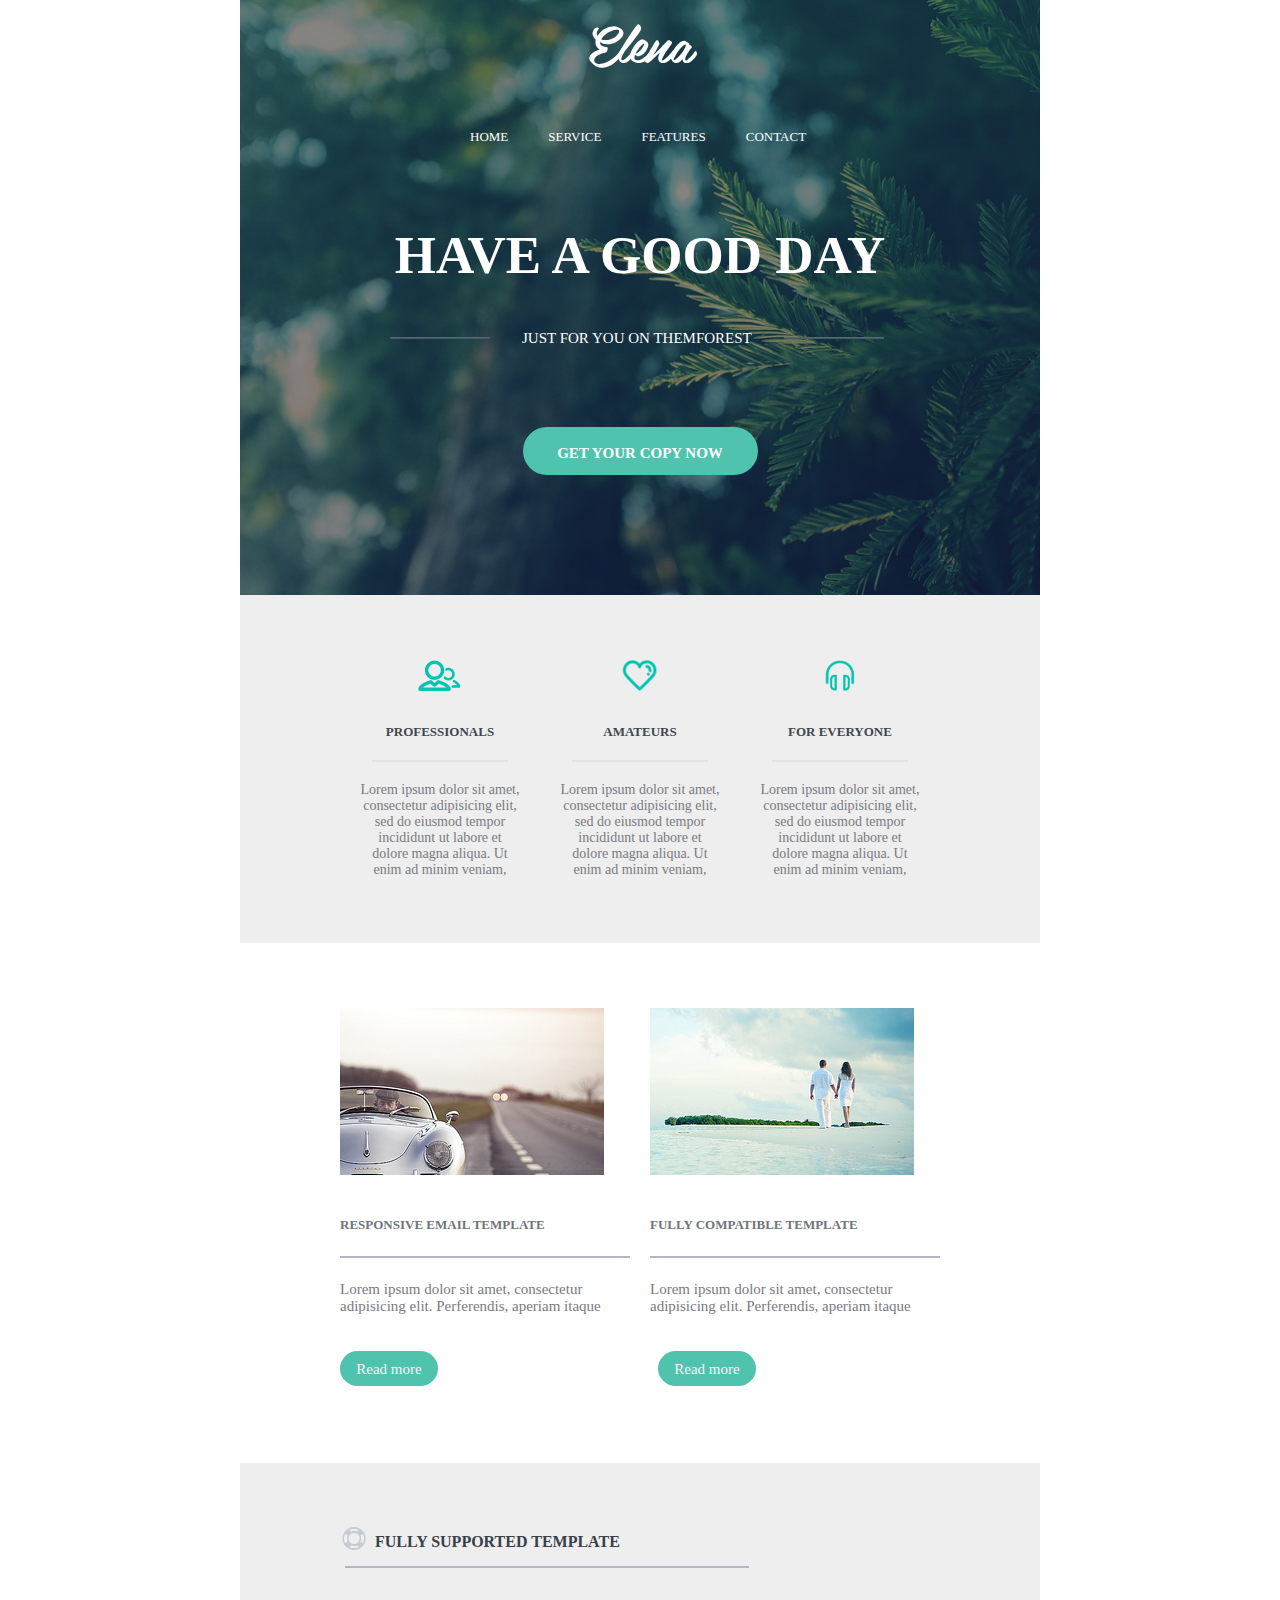
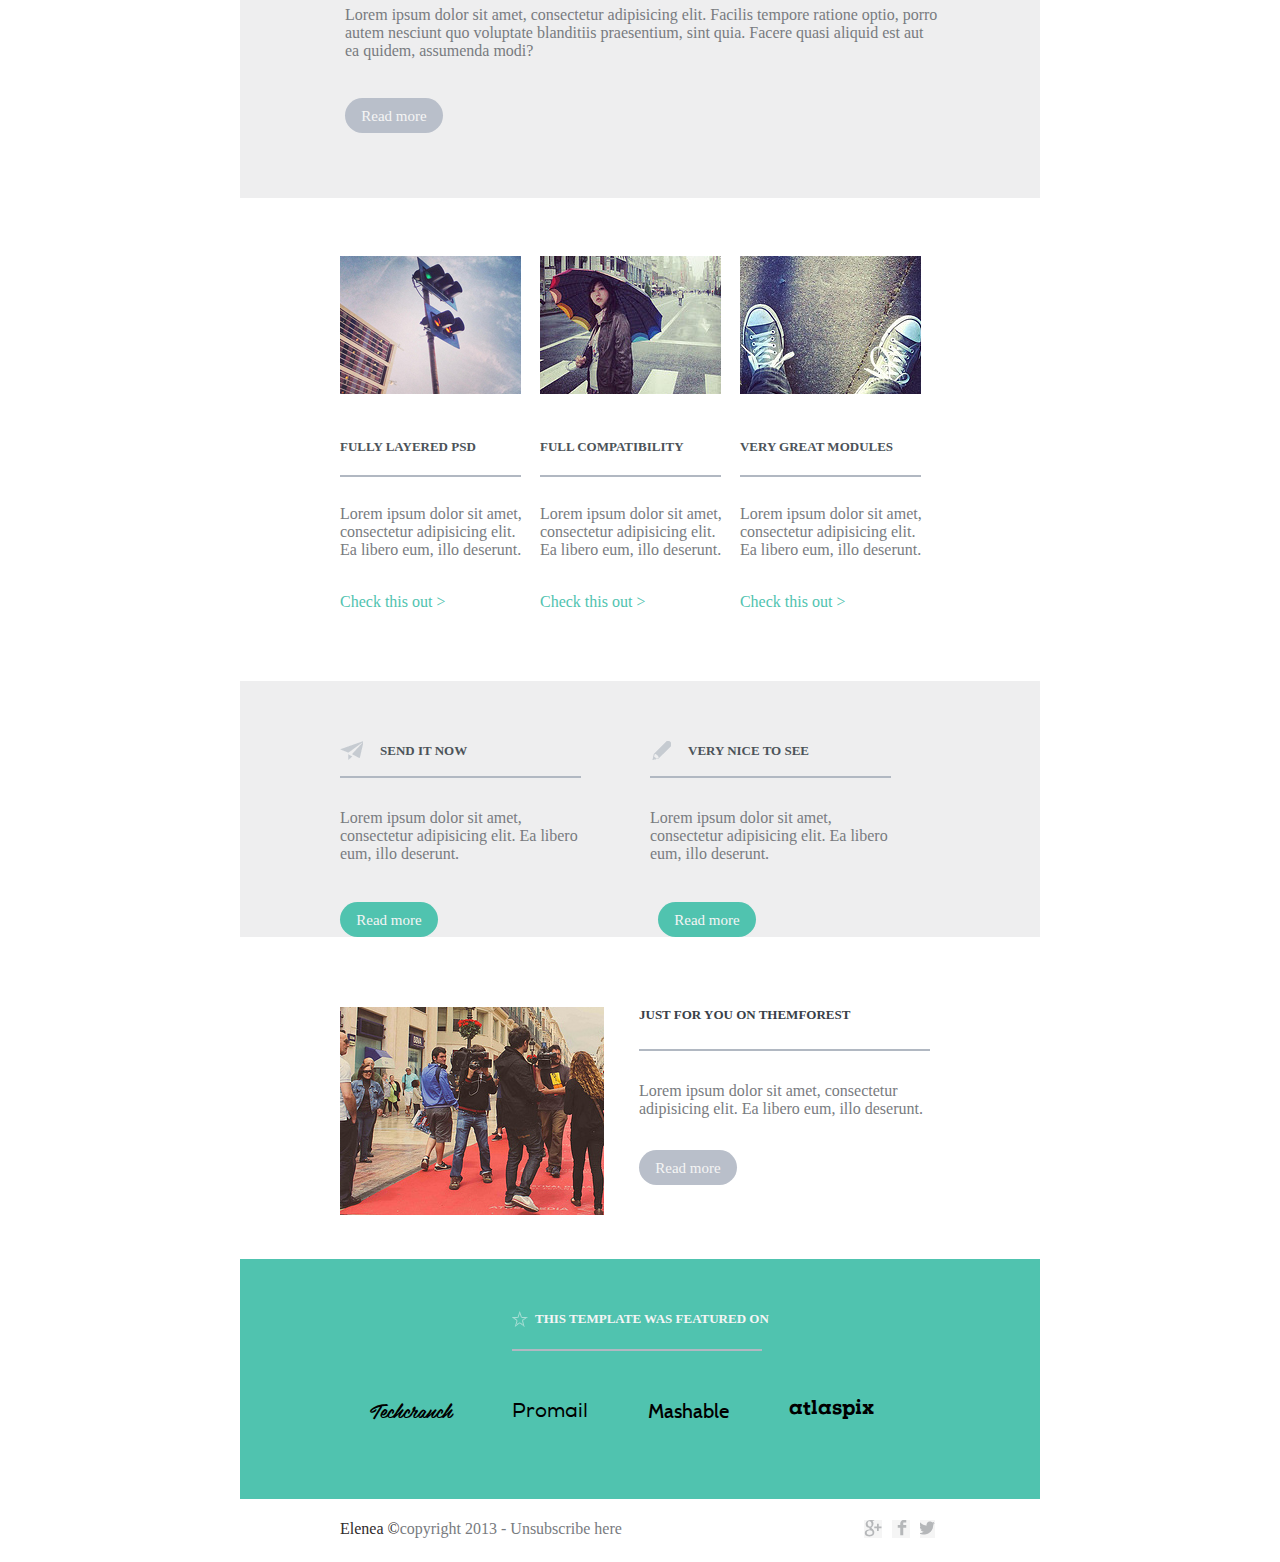
<file: rabota0.7/index.html>
<!DOCTYPE html>
<html>
<head>
	<meta charset="utf-8">
	<title>Elena</title>
	<link rel="stylesheet" href="css/style.css">
</head>
<body>
	<div class="wrapper">
		<div class="header">
			<h1>Elena</h1>
				<ul class="nav">
					<li><a href="#">home</a></li>
					<li><a href="#">service</a></li>
					<li><a href="#">features</a></li>
					<li><a href="#">contact</a></li>
					<div class="clearfix"></div>
				</ul>
				<span class="goodDay">
					have a good day
				</span>
					<div class="just">
						<div class="line"></div>
						<span class="justText">just for you on themforest
						</span>	
						<div class="line"></div>
						<div class="clearfix"></div>
					</div>

					<a href="#" class="btn">get your copy now</a>
					
		</div>
		<div class="icon-container">
			<div class="icon">
				<div class="icon-item">
					<img src="img/user.png" alt="">
					<h1>professionals</h1>
					<div class="icon-line"></div>
					<p>Lorem ipsum dolor sit amet, consectetur adipisicing elit, sed do eiusmod
					tempor incididunt ut labore et dolore magna aliqua. Ut enim ad minim veniam,
					</p>
				</div>
				<div class="icon-item">
					<img src="img/heart.png" alt="">
					<h1>amateurs</h1>
					<div class="icon-line"></div>
					<p>Lorem ipsum dolor sit amet, consectetur adipisicing elit, sed do eiusmod
					tempor incididunt ut labore et dolore magna aliqua. Ut enim ad minim veniam,
					</p>
				</div>
				<div class="icon-item">
					<img src="img/hrwdfone.png" alt="">
					<h1>for everyone</h1>
					<div class="icon-line"></div>
					<p>Lorem ipsum dolor sit amet, consectetur adipisicing elit, sed do eiusmod
					tempor incididunt ut labore et dolore magna aliqua. Ut enim ad minim veniam,
					</p>
				</div>
			</div>
			<div class="clearfix"></div>
		</div>	


		<div class="foto2-container">
			<div class="foto2">
				<div class="pic1">
				<img src="img/car.png" alt="">
				<h1>responsive email template</h1>
					<div class="foto-line">
					</div>
				<p>
					Lorem ipsum dolor sit amet, consectetur adipisicing elit. Perferendis, aperiam itaque 
				</p>
				</div>
				
				
				<div class="pic2">
				<img src="img/ppl.png" alt="">
				<h1>fully compatible template</h1>
					<div class="foto-line">
					</div>
				<p>
					Lorem ipsum dolor sit amet, consectetur adipisicing elit. Perferendis, aperiam itaque
				</p>
				</div>
				<a href="#" class="btn-foto1">Read more</a>
				<a href="#" class="btn-foto2">Read more</a>
			</div>
			<div class="clearfix"></div>
		</div>


		<div class="text-container">
			<div class="txt">
				
				<img src="img/ball.png" alt="">
				<span class="fully">fully supported template</span>
				<div class="txt-line"></div>
				<p>
					Lorem ipsum dolor sit amet, consectetur adipisicing elit. Facilis tempore ratione optio, porro autem nesciunt quo voluptate blanditiis praesentium, sint quia. Facere quasi aliquid est aut ea quidem, assumenda modi?
				</p>
			</div>
			<a href="#" class="btn3">Read more</a>
			<div class="clearfix"></div>

		</div>


		<div class="foto3-container">
			<div class="foto3">
				<div class="foto1">
				<img src="img/traffic.png" alt="">
				<h1>fully layered psd</h1>
				<div class="foto3-line"></div>
				<p>
					Lorem ipsum dolor sit amet, consectetur adipisicing elit. Ea libero eum, illo deserunt. 
				</p>	
				<a href="#" class="check">Check this out ></a>				
				</div>
				<div class="foto1">
				<img src="img/girl.png" alt="">
				<h1>full compatibility</h1>
				<div class="foto3-line"></div>
				<p>
					Lorem ipsum dolor sit amet, consectetur adipisicing elit. Ea libero eum, illo deserunt. 
				</p>	
				<a href="#" class="check">Check this out ></a>					
				</div>
				<div class="foto1">
				<img src="img/boots.png" alt="">
				<h1>very great modules</h1>
				<div class="foto3-line"></div>
				<p>
					Lorem ipsum dolor sit amet, consectetur adipisicing elit. Ea libero eum, illo deserunt. 
				</p>
				<a href="#" class="check">Check this out ></a>	
				</div>
				<div class="clearfix"></div>
			</div>
		</div>
			<div class="text2form-container">
				<div class="text2form">
					<div class="form1">
					<img src="img/plain.png" alt="">
					<h1>send it now</h1>
					<div class="form-line"></div>
					<p>
					Lorem ipsum dolor sit amet, consectetur adipisicing elit. Ea libero eum, illo deserunt. 
					</p>
					</div>
					<div class="form2">
					<img src="img/pen.png" alt="">
					<h1>very nice to see</h1>
					<div class="form-line"></div>
					<p>
					Lorem ipsum dolor sit amet, consectetur adipisicing elit. Ea libero eum, illo deserunt. 
					</p>
					</div>						
				<a href="#" class="btn-foto1">Read more</a>
				<a href="#" class="btn-foto2">Read more</a>		
				</div>
				<div class="clearfix"></div>
			</div>

			<div class="fototext-container">
				<div class="foryou">
				<img src="img/fam.png" alt="">
				<h1>just for you on themforest</h1>
				<div class="fototext-line"></div>
				<p>
					Lorem ipsum dolor sit amet, consectetur adipisicing elit. Ea libero eum, illo deserunt. 
				</p>
				</div>
				<a href="#" class="btn4">Read more</a>
			</div>
			<div class="clearfix"></div>

			<div class="textfon">
				<div class="diftext">
					
				
					<img src="img/star.png" alt="">
					<h1>this template was featured on</h1>
					<div class="textfon-line"></div>
					<ul class="nav2">
						<li class="bel">Techcranch</li>
						<li class="nexa">Promail</li>
						<li class="cabin">Mashable</li>
						<li class="nexah">atlaspix</li>
						<div class="clearfix"></div>
					</ul>
				</div>	

			</div>

			<div class="footer">
				<div class="end">
				<span class="el">Elenea &#169; </span><span class="sub"> copyright 2013 - Unsubscribe<a href="#"> here</a></span>
					<ul class="nav3">
						<li class="margin"><a href="#"><img  src="img/google.png" alt=""></a></li>
						<li><a href="#"><img src="img/facebook.png" alt=""></a></li>
						<li><a href="#"><img src="img/bird.png" alt=""></a></li>
						<div class="clearfix"></div>
					</ul>
				</div>

			</div>

	</div>
</body>
</html>
</file>
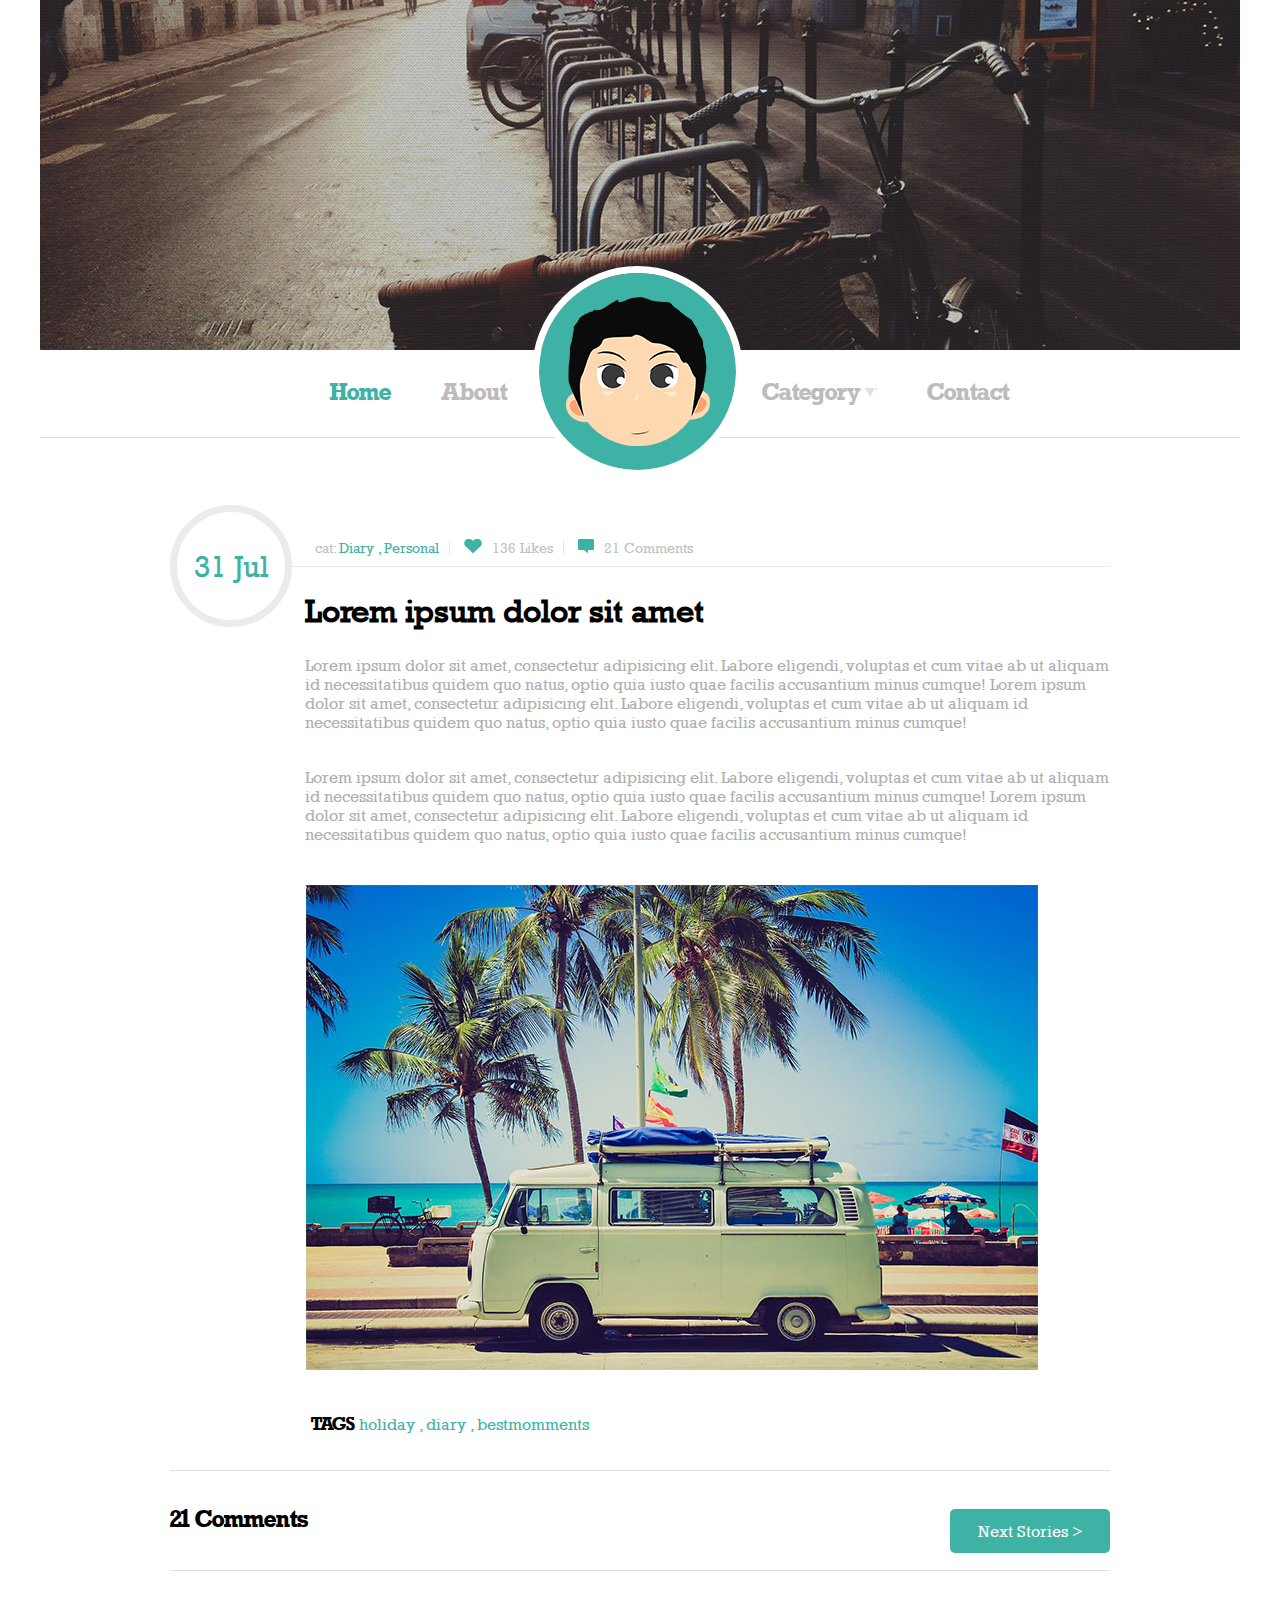
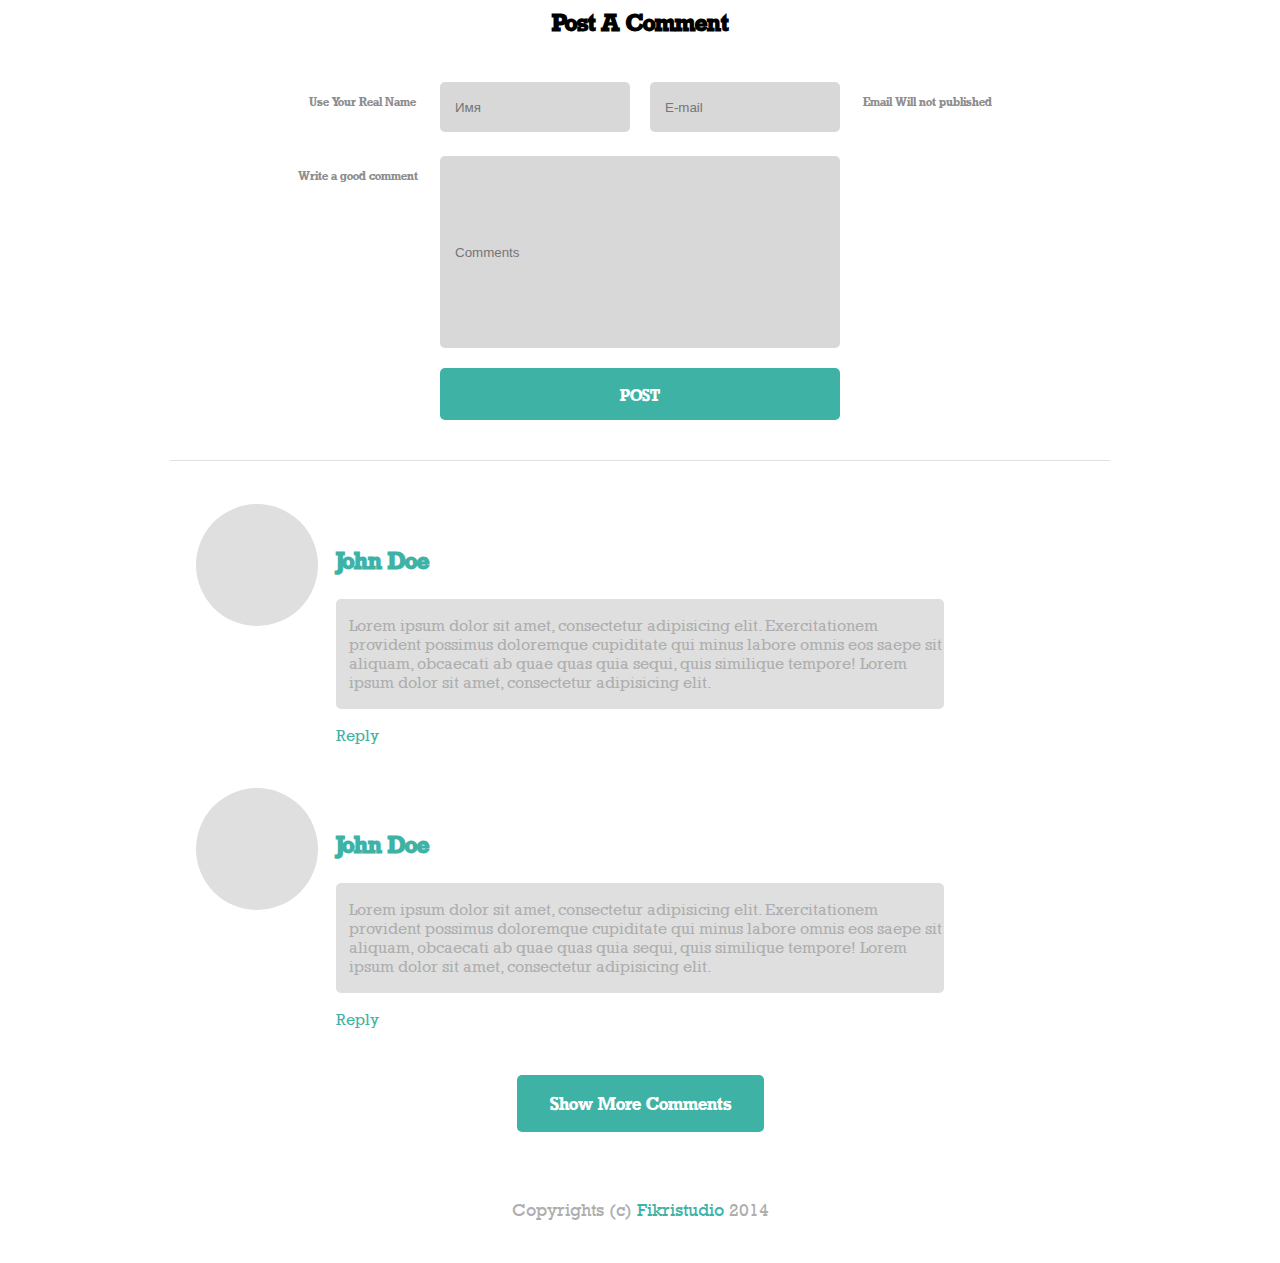
<file: rabota0.8/index.html>
<!DOCTYPE html>
<html lang="en">
<head>
	<meta charset="UTF-8">
	<title>Simple blog</title>
	<link rel="stylesheet" href="css/style.css">
</head>
<body>
	<div class="wrapper">
	<header class="header"></header>
	<nav class="nav">
		<ul>
			<li><a href="#" class="nav-a nav--active">Home</a></li>
			<li><a href="#" class="nav-a">About</a></li>
			<li><a href="#" class="nav--boy"><img src="img/boy.png" alt=""></a></li>
			<li class="nav--fix"><a href="#" class="nav-a">Category</a></li>
			<li><a href="#" class="nav-a">Contact</a></li>
		</ul>
	</nav>
	<div class="content">
		<div class="news--block">
			<div class="news--item">
				<div class="social--icon">
					<span class="icon--item">cat: <span class="icon--item--1">Diary , Personal</span></span>
					<span class="icon--item icon--item--2">136 Likes</span>
					<span class="icon--item icon--item--3">21 Comments</span>
				</div>
				<div class="line"></div>
				<div class="news--text">
					<h1>Lorem ipsum dolor sit amet</h1>
					<p class="news--text-txt">
					Lorem ipsum dolor sit amet, consectetur adipisicing elit. Labore eligendi, voluptas et cum vitae ab ut aliquam id necessitatibus quidem quo natus, optio quia iusto quae facilis accusantium minus cumque!
					Lorem ipsum dolor sit amet, consectetur adipisicing elit. Labore eligendi, voluptas et cum vitae ab ut aliquam id necessitatibus quidem quo natus, optio quia iusto quae facilis accusantium minus cumque!</p>
					<p class="news--text-txt-1">
					Lorem ipsum dolor sit amet, consectetur adipisicing elit. Labore eligendi, voluptas et cum vitae ab ut aliquam id necessitatibus quidem quo natus, optio quia iusto quae facilis accusantium minus cumque!
					Lorem ipsum dolor sit amet, consectetur adipisicing elit. Labore eligendi, voluptas et cum vitae ab ut aliquam id necessitatibus quidem quo natus, optio quia iusto quae facilis accusantium minus cumque!</p>
					<figure>	
						<img src="img/car.jpg" alt="">
						<figcaption><span class="tags">tags</span><span class="tags-properties"> holiday , diary , bestmomments</span></figcaption>
					</figure>
				</div>
			</div>
		</div>
		<div class="comments-block">
			<nav class="nav-comments">
				<ul>
					<li class="comments21">21 Comments</li>
					<li class="nextstories"><a href="#" class="btn">Next Stories ></a></li>
				</ul>			
			</nav>
			<h2>Post A Comment</h2>
			<div class="forms">
				<div class="forms--2">
       				<input type="text" placeholder="Имя" class="name name--left">
       				<input type="text" placeholder="E-mail" class="name name--right">
       			</div>
       			<div class="big">
       				<input type="text" placeholder="Comments" class="name--big">
       			</div>
       			<a href="#" class="btn-post">post</a>
       		</div>
       	</div>
       		<div class="comments--block-second">
				<div class="comments--item">
					<h3>John Doe</h3>
					<div class="comments--text">
						<p class="TextOnComments">Lorem ipsum dolor sit amet, consectetur adipisicing elit. Exercitationem provident possimus doloremque cupiditate qui minus labore omnis eos saepe sit aliquam, obcaecati ab quae quas quia sequi, quis similique tempore! Lorem ipsum dolor sit amet, consectetur adipisicing elit. </p>
					</div>
					<a href="#" class="comments--reply">Reply</a>
				</div>			
				<div class="comments--item">
					<h3>John Doe</h3>
					<div class="comments--text">
						<p class="TextOnComments">Lorem ipsum dolor sit amet, consectetur adipisicing elit. Exercitationem provident possimus doloremque cupiditate qui minus labore omnis eos saepe sit aliquam, obcaecati ab quae quas quia sequi, quis similique tempore! Lorem ipsum dolor sit amet, consectetur adipisicing elit. </p>
					</div>
					<a href="#" class="comments--reply">Reply</a>
				</div>
				<a href="#" class="btn-comments">Show More Comments</a>
			</div>
		</div>
	</div>
	<footer>
		<span>Copyrights (c) </span><span class="foottext">Fikristudio</span><span> 2014</span>
	</footer>
</file>
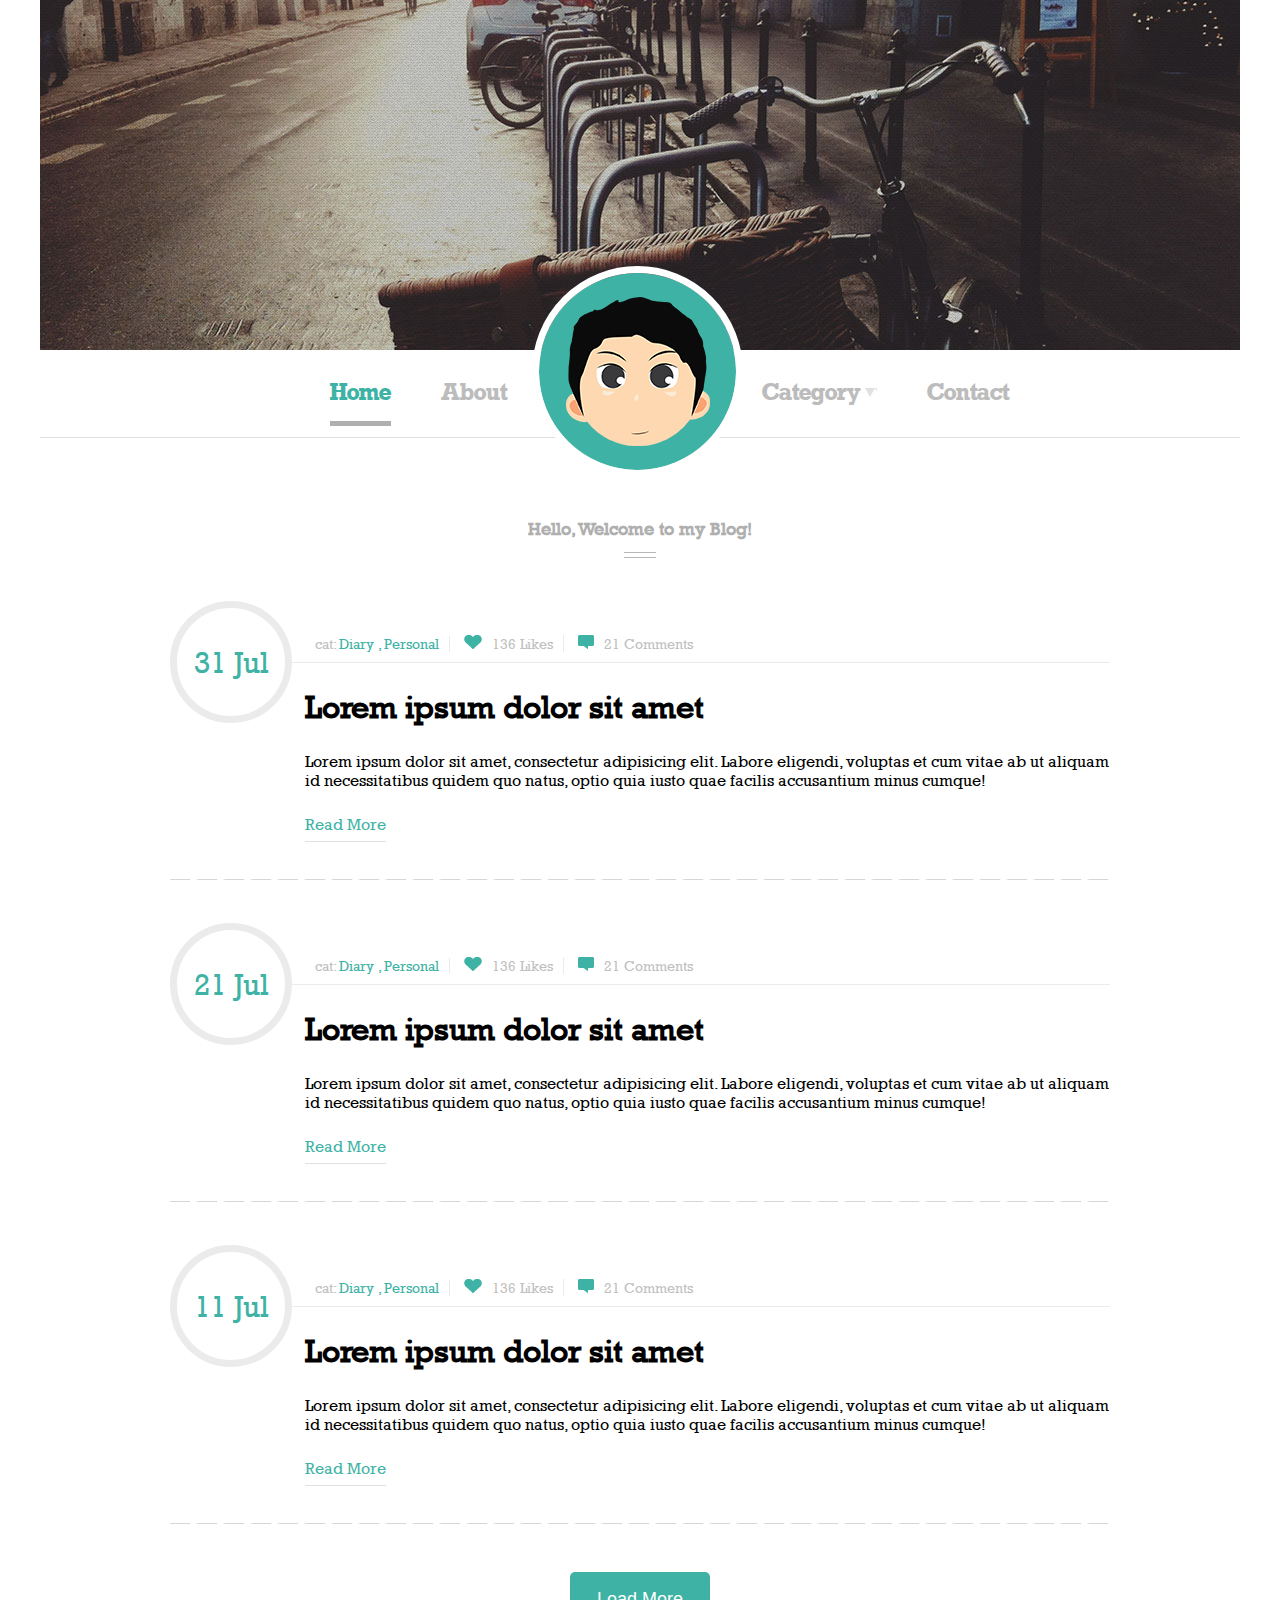
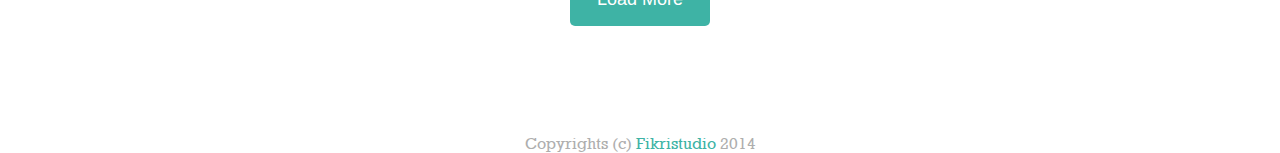
<file: rabota0.9/index.html>
<!DOCTYPE html>
<html lang="en">
<head>
	<meta charset="UTF-8">
	<title>Simple blog</title>
	<link rel="stylesheet" href="css/style.css">
</head>
<body>
	<div class="wrapper">
	<header class="header"></header>
	<nav class="nav">
		<ul>
			<li><a href="#" class="nav-a nav--active">Home</a></li>
			<li><a href="#" class="nav-a">About</a></li>
			<li><a href="#" class="nav--boy"><img src="img/boy.png" alt=""></a></li>
			<li class="nav--fix"><a href="#" class="nav-a">Category</a></li>
			<li><a href="#" class="nav-a">Contact</a></li>
		</ul>
		
	</nav>
	</div>
	<div class="content">
		<h3 class="hello--text">Hello, Welcome to my Blog!</h3>
		<div class="news--block">
			<div class="news--item">
				<div class="social--icon">
					<span class="icon--item">cat: <span class="icon--item--1">Diary , Personal</span></span>
					<span class="icon--item icon--item--2">136 Likes</span>
					<span class="icon--item icon--item--3">21 Comments</span>
				</div>
				<div class="line"></div>
				<div class="news--text">
					<h1>Lorem ipsum dolor sit amet</h1>
					<p class="news--text-txt">Lorem ipsum dolor sit amet, consectetur adipisicing elit. Labore eligendi, voluptas et cum vitae ab ut aliquam id necessitatibus quidem quo natus, optio quia iusto quae facilis accusantium minus cumque!</p>
					<a href="#" class="rd-more">Read More</a>
					
				</div>
			</div>
		</div>
		<div class="bgline"></div>

		<div class="news--block">
			<div class="news--item">
				<div class="social--icon">
					<span class="icon--item">cat: <span class="icon--item--1">Diary , Personal</span></span>
					<span class="icon--item icon--item--2">136 Likes</span>
					<span class="icon--item icon--item--3">21 Comments</span>
				</div>
				<div class="line line--2"></div>
				<div class="news--text">
					<h1>Lorem ipsum dolor sit amet</h1>
					<p class="news--text-txt">Lorem ipsum dolor sit amet, consectetur adipisicing elit. Labore eligendi, voluptas et cum vitae ab ut aliquam id necessitatibus quidem quo natus, optio quia iusto quae facilis accusantium minus cumque!</p>
					<a href="#" class="rd-more">Read More</a>
					
				</div>
			</div>
			<div class="bgline"></div>
		</div>
		
		
		<div class="news--block">
			<div class="news--item">
				<div class="social--icon">
					<span class="icon--item">cat: <span class="icon--item--1">Diary , Personal</span></span>
					<span class="icon--item icon--item--2">136 Likes</span>
					<span class="icon--item icon--item--3">21 Comments</span>
				</div>
				<div class="line line--3"></div>
				<div class="news--text">
					<h1>Lorem ipsum dolor sit amet</h1>
					<p class="news--text-txt">Lorem ipsum dolor sit amet, consectetur adipisicing elit. Labore eligendi, voluptas et cum vitae ab ut aliquam id necessitatibus quidem quo natus, optio quia iusto quae facilis accusantium minus cumque!</p>
					<a href="#" class="rd-more">Read More</a>

				</div>
			</div>
			<div class="bgline"></div>
		</div>
		<button class="btn1">Load More</button>
	</div>

	<footer>
		<span>Copyrights (c) </span><span class="foottext">Fikristudio</span><span> 2014</span>
	</footer>
	
</body>
</html>
</file>
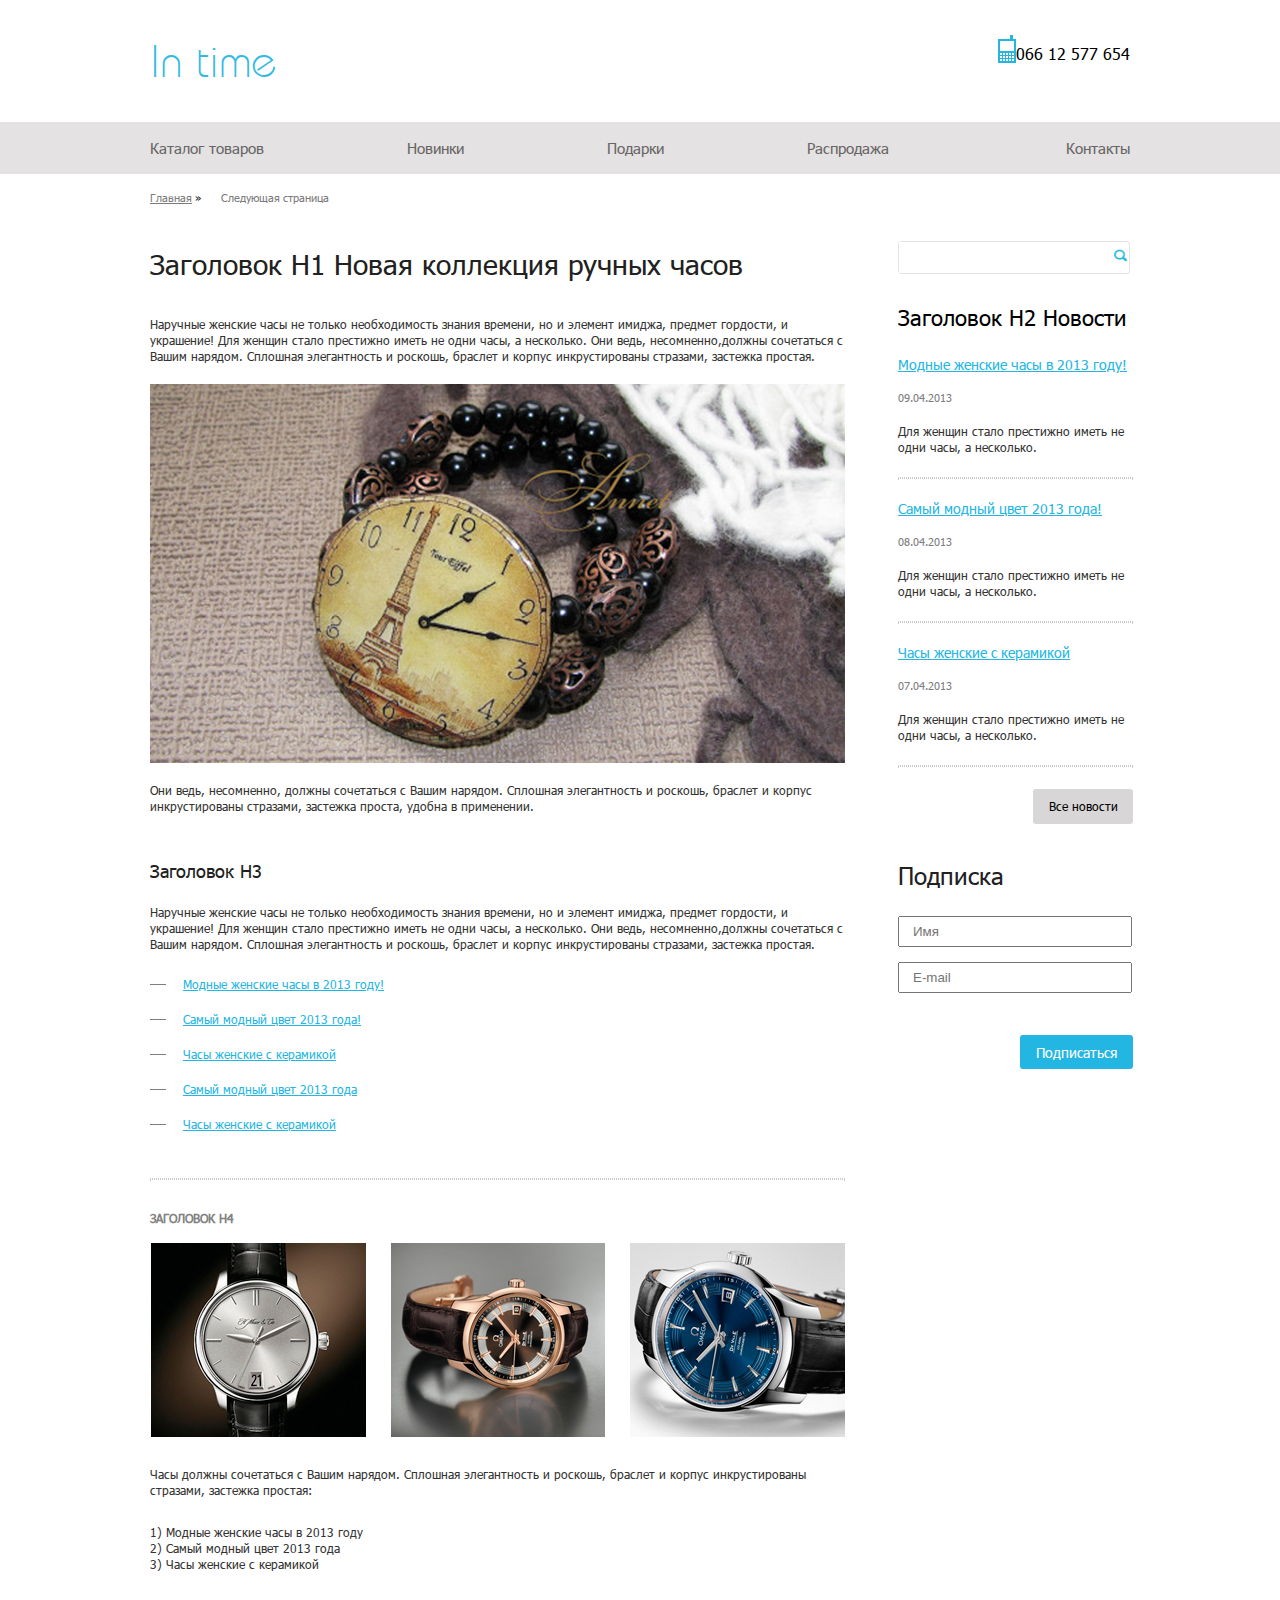
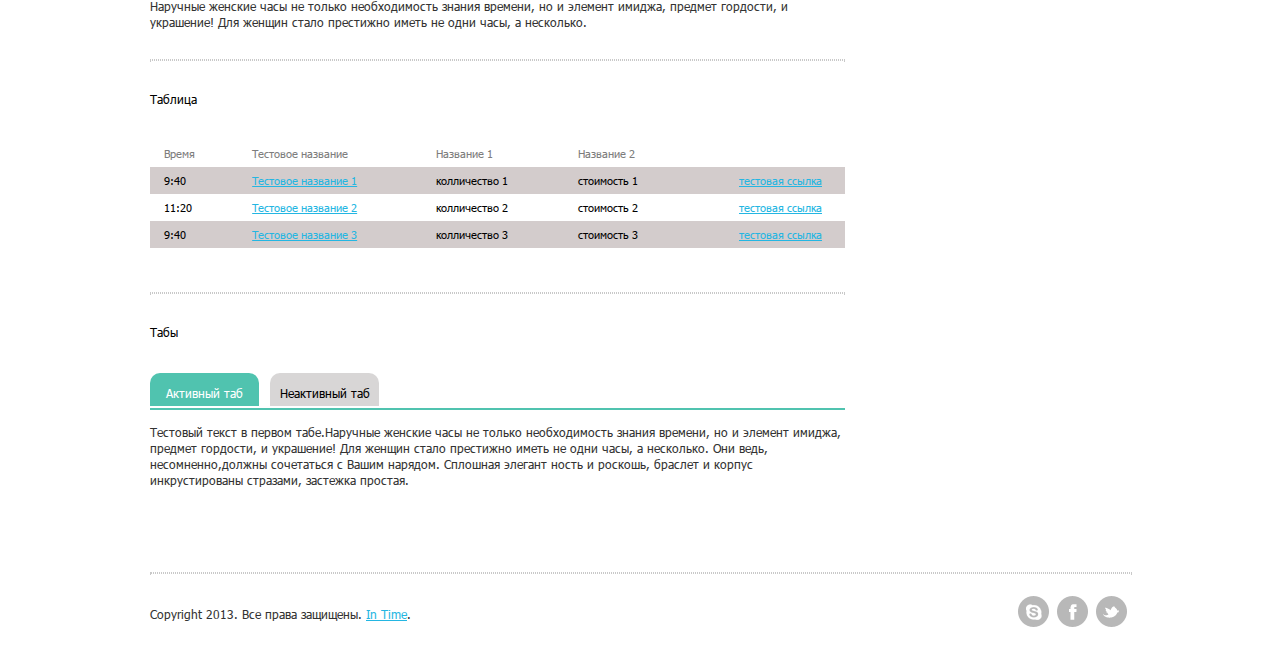
<file: rabota1/index.html>
<!DOCTYPE html>
<html lang="ru">
<head>
	<meta charset="UTF-8">
	<link rel="stylesheet" href="css/style.css">
	<title>dz2</title>
</head>
<body>

	<div class="wrapper">
		

		<div class="header">
			<div class="toptext">
				<span>In time</span>
			</div>	
			<address class="mobnumber">
				<div class="forthemob">
				<img src="img/mobile.png" alt="">
				<span>066 12 577 654</span>
				</div>
			</address>
		</div>
		<nav class="nav">
			<div class="parts">
			<a href="#">Каталог товаров</a>
			<a href="#">Новинки</a>
       		<a href="#">Подарки</a>
       		<a href="#">Распродажа</a>
       		<a href="#">Контакты</a>
       	    </div>
       	</nav>
		<!--<div class="contside">-->
       		<div class="content">
       			<nav class="nav1">
       				<div class="parts2">
       				<a href="#">Главная</a> »
					<a href="#">Следующая страница</a>
					</div>
       			</nav>
       			<h1>Заголовок H1 Новая коллекция ручных часов</h1>
       			<p>	
				Наручные женские часы не только необходимость знания времени, но и элемент имиджа, предмет гордости, и украшение! Для женщин стало престижно иметь не одни часы, а несколько. Они ведь, несомненно,должны сочетаться с Вашим нарядом. Сплошная элегантность и роскошь, браслет и корпус инкрустированы стразами, застежка простая.
       			</p>
       			<figure class="clock">
       			<img src="img/clock.png" alt="">
       			</figure>
       			<p>
       			Они ведь, несомненно, должны сочетаться с Вашим нарядом. Сплошная элегантность и роскошь, браслет и корпус инкрустированы стразами, застежка проста, удобна в применении.
       			</p>
       			<h3>Заголовок H3</h3>
       			<p>	
				Наручные женские часы не только необходимость знания времени, но и элемент имиджа, предмет гордости, и украшение! Для женщин стало престижно иметь не одни часы, а несколько. Они ведь, несомненно,должны сочетаться с Вашим нарядом. Сплошная элегантность и роскошь, браслет и корпус инкрустированы стразами, застежка простая.
       			</p>
       			<nav class="nav2">
       			<li><a href="#">Модные женские часы в 2013 году!</a></li>
				<li><a href="#">Самый модный цвет 2013 года!</a></li>
       			<li><a href="#">Часы женские с керамикой</a></li>
       			<li><a href="#">Самый модный цвет 2013 года</a></li>
       			<li><a href="#">Часы женские с керамикой</a></li>
       			</nav>
       			<hr>
       			<h4>заголовок h4</h4>
       				<div class="watches">
       					<figure>
       					<img src="img/watch1.png" alt="">
       					</figure>
       					<figure>
       					<img src="img/watch2.png" alt="">
       					</figure>
       					<figure>
       					<img src="img/watch3.png" alt="">
       					</figure>
       				</div>
					<p>
					Часы должны сочетаться с Вашим нарядом. Сплошная элегантность и роскошь, браслет и корпус инкрустированы стразами, застежка простая:
					</p>
					<nav class="nav3">
					<ol>
						<li>Модные женские часы в 2013 году</li>
						<li>Самый модный цвет 2013 года</li>
						<li>Часы женские с керамикой</li>
					</ol>
					</nav>
					<p class="secondHr">
					Наручные женские часы не только необходимость знания времени, но и элемент имиджа, предмет гордости, и украшение! Для женщин стало престижно иметь не одни часы, а несколько.
					</p>
					<hr>
					<span class="tab">Таблица</span>
					<table cellspacing="0">
  					<tr class="maintr">
    					<td>Время</td>
    					<td>Тестовое название</td>
    					<td>Название 1</td>
    					<td>Название 2</td>
    					<td></td>
  					</tr>
  					<tr class="grey">
  						<td>9:40</td>
    					<td><a href="#">Тестовое название 1</a></td>
    					<td>колличество 1</td>
    					<td>стоимость 1</td>
    					<td><a href="#" class="test">тестовая ссылка</a></td>
  					</tr>
  					<tr>
  						<td>11:20</td>
    					<td><a href="#">Тестовое название 2</a></td>
    					<td>колличество 2</td>
    					<td>стоимость 2</td>
    					<td><a href="#" class="test">тестовая ссылка</a></td>
  					</tr>
  					<tr class="grey">
  						<td>9:40</td>
    					<td><a href="#">Тестовое название 3</a></td>
    					<td>колличество 3</td>
    					<td>стоимость 3</td>
    					<td><a href="#" class="test">тестовая ссылка</a></td>
  					</tr>
					</table>
					<hr>
					<span class="tab">Табы</span>
					<a href="#" class="btn1">Активный таб</a>
					<a href="#" class="btn2">Неактивный таб</a>
					<hr class="blueHr">
					<p>
					Тестовый текст в первом табе.Наручные женские часы не только необходимость знания времени, но и элемент имиджа, предмет гордости, и украшение! Для женщин стало престижно иметь не одни часы, а несколько. Они ведь, несомненно,должны сочетаться с Вашим нарядом. Сплошная элегант ность и роскошь, браслет и корпус инкрустированы стразами, застежка простая.
					</p>
			
       		</div>

       		<div class="sidebar">
       			<div class="sidespace">
       				<div class="form">
       					<input type="text" name="">
       					<img src="img/search.png" alt="" class="search">
       				</div>
       				<h2>Заголовок H2 Новости</h2>
       				<a href="#" class="sidelink">Модные женские часы в 2013 году!</a>
       				<time>09.04.2013</time>
       				<p>
       				Для женщин стало престижно иметь не одни часы, а несколько.
       				</p>
       				<hr>
       				<a href="#" class="sidelink">Самый модный цвет 2013 года!</a>
       				<time>08.04.2013</time>
       				<p>
       				Для женщин стало престижно иметь не одни часы, а несколько.
       				</p>
       				<hr>
       				<a href="#" class="sidelink">Часы женские с керамикой</a>
       				<time>07.04.2013</time>
       				<p>
       				Для женщин стало престижно иметь не одни часы, а несколько.
       				</p>
       				<hr>
       				<a href="#" class="btn3">Все новости</a>
       				<span class="signup">Подписка</span>
       				<div class="forms">
       				<input type="text" placeholder="Имя" class="name">
       				<input type="text" placeholder="E-mail" class="name">
       				</div>
       				<a href="#" class="btn4">Подписаться</a>
       			</div>	
       		</div>
       	<hr class="theend">
       	
       		<footer>
       			<div class="footer">
       				<div class="foottxt">
       				<p>Copyright 2013. Все права защищены. <a href="#" class="timeA">In Time</a>.</p>
       				</div>
       				
       				<div class="footfoto">
       				<a href="#" class="social"> <img src="img/skype.png" alt=""></a>
       				<a href="#" class="social"> <img src="img/facebook.png" alt=""></a>
       				<a href="#" class="social"> <img src="img/twitter.png" alt=""></a>
       				</div>
       				
       			</div>
       		</footer>
	</div>
</body>
</html>
</file>
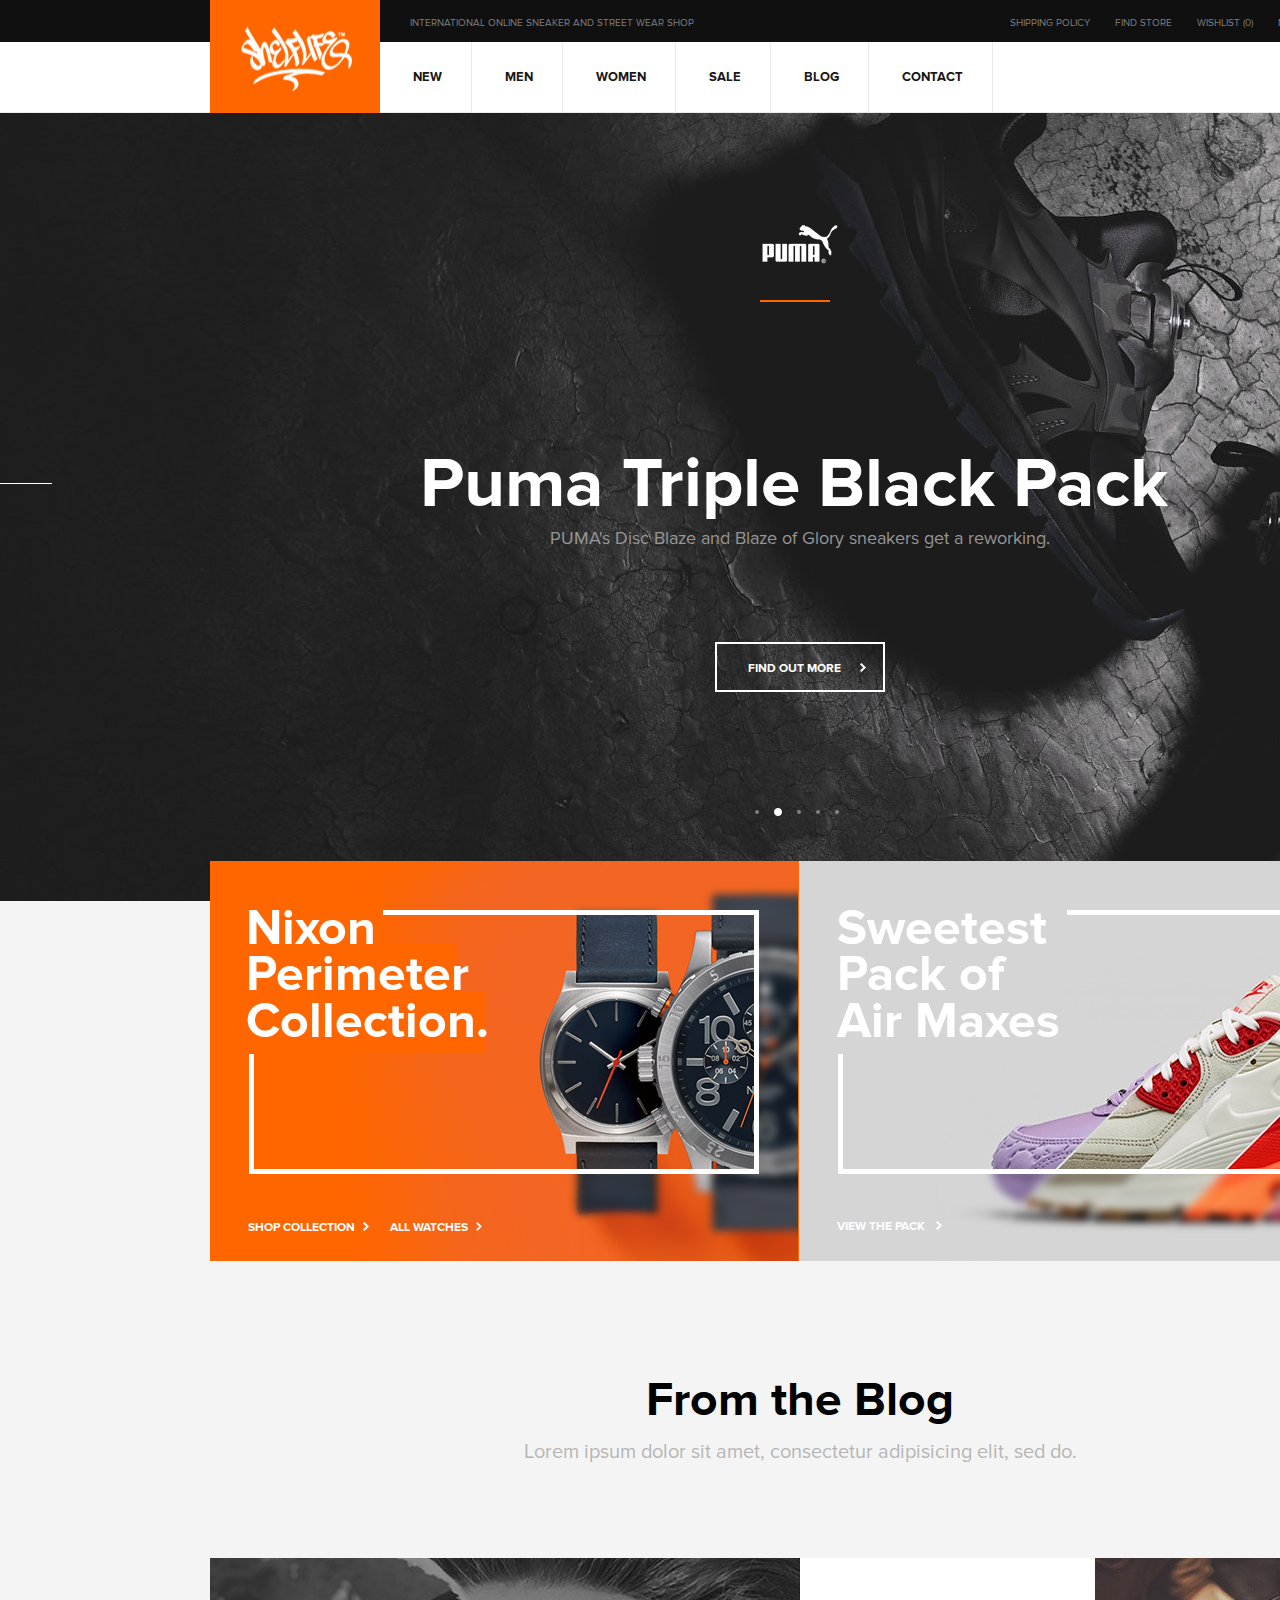
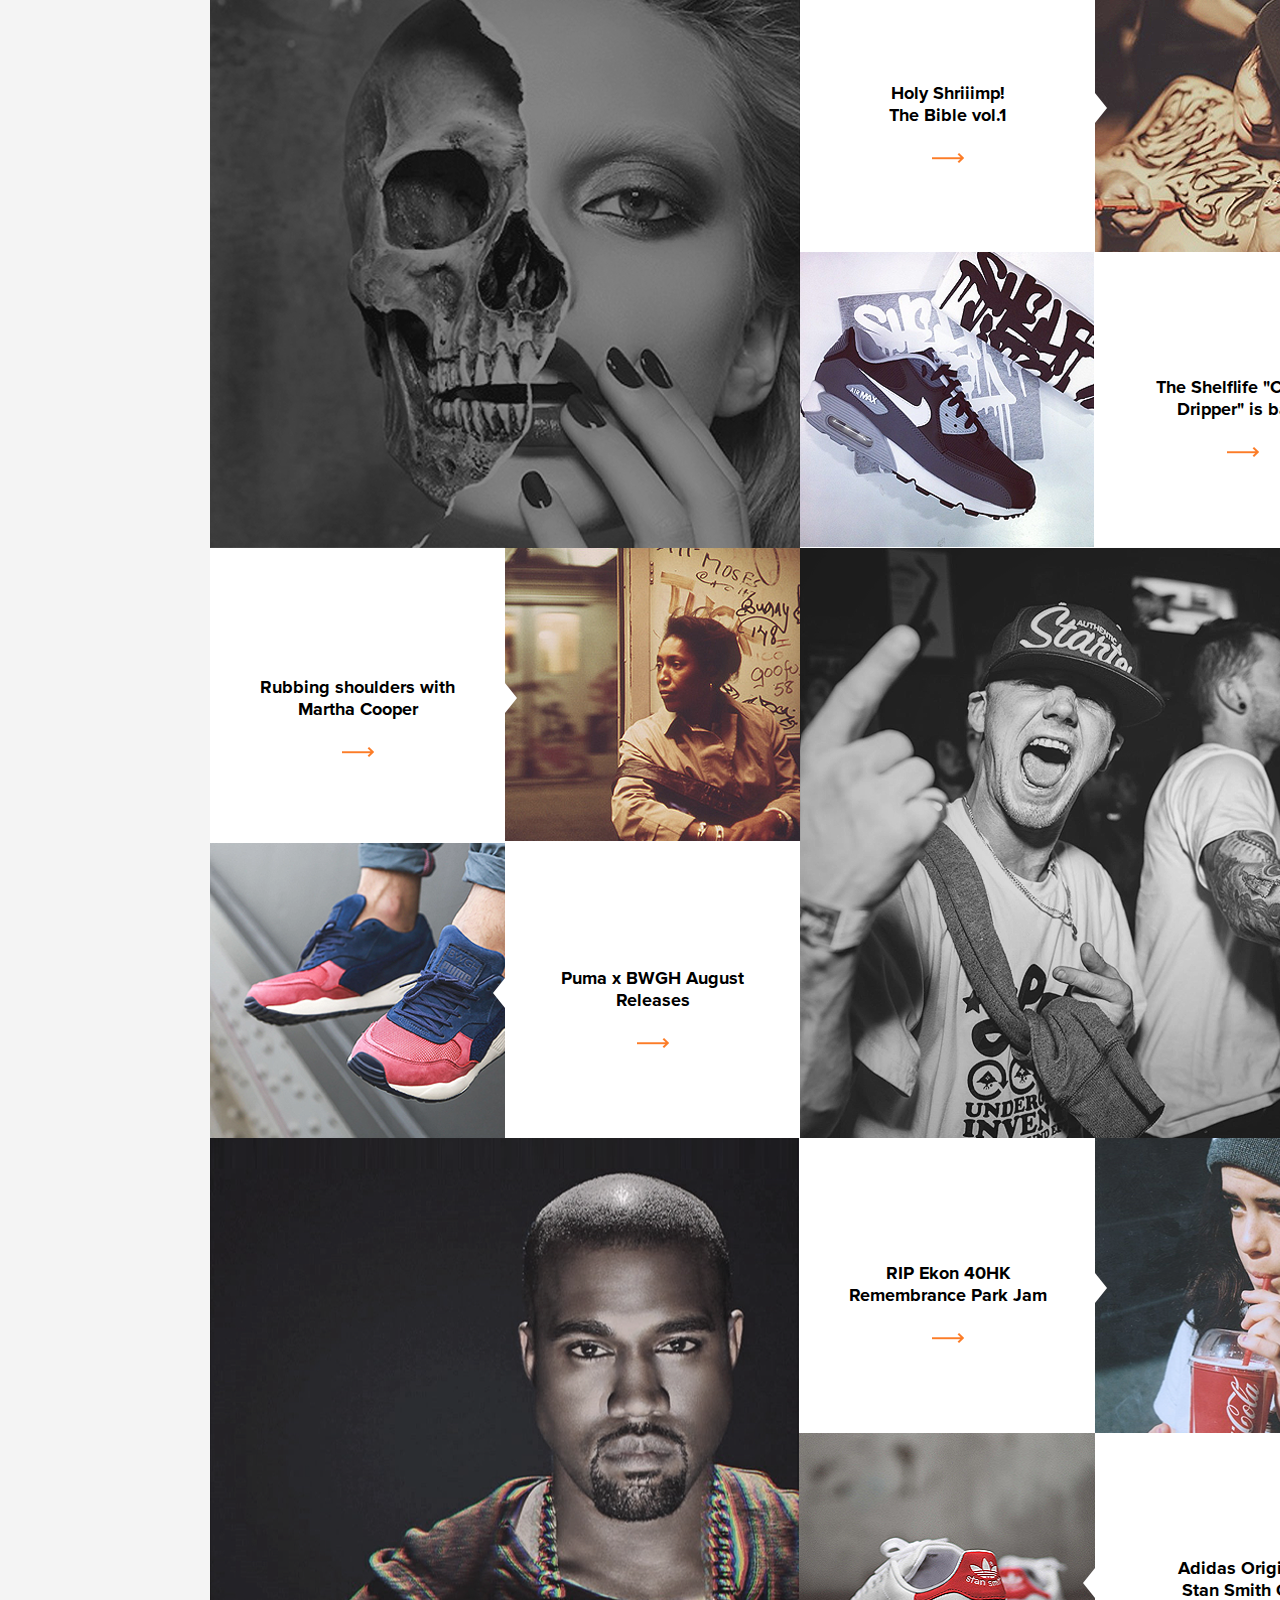
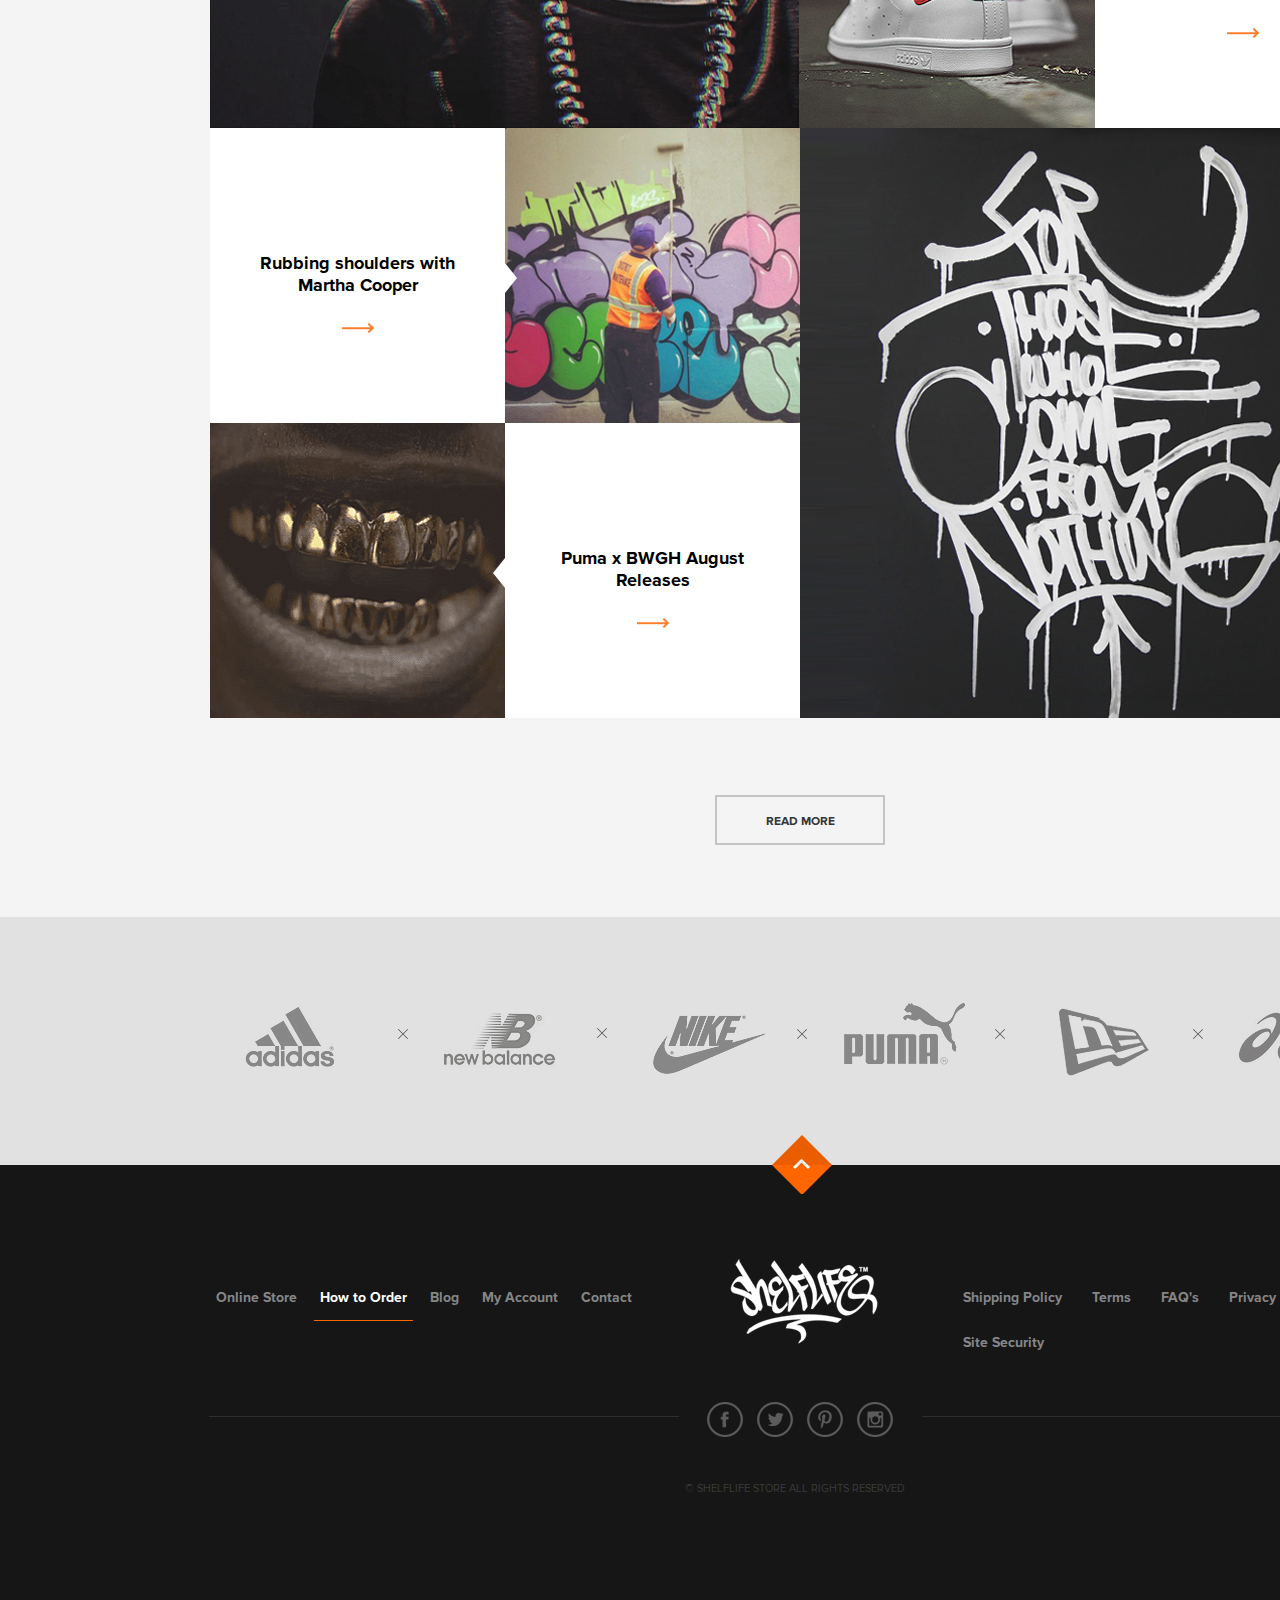
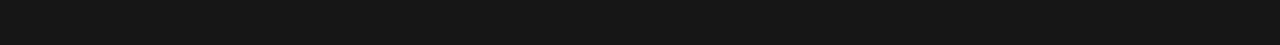
<file: rabota2/index.html>
<!DOCTYPE html>
<html lang="ru">
<head>
	<meta charset="UTF-8">
	<title>Document</title>
	<link rel="stylesheet" href="css/style.css">
</head>
<body>
	<div class="wrapper">
		<header class="header-top">
			<div class="header-wrapper-top">
				<div class="header-text-top">
					<p><img src="img/orange_image.png" alt=""><span>international online sneaker and street wear shop</span></p>
				</div>
				<nav class="header-nav-top">
					<ul>
						<li><a href="#" class="header-nav-a">shipping policy</a></li>
						<li><a href="#" class="header-nav-a">find store</a></li>
						<li><a href="#" class="header-nav-a">wishlist (0)</a></li>
						<li><a href="#" class="header-nav-a header-nav-active">matt thompson</a></li>
					</ul>
				</nav>
			</div>
		</header>
		<header class="header-down">
			<div class="header-wrapper-down">
				<nav class="header-nav-down">
					<ul>
						<li><a href="#">new</a></li>
						<li><a href="#">men</a></li>
						<li><a href="#">women</a></li>
						<li><a href="#">sale</a></li>
						<li><a href="#">blog</a></li>
						<li><a href="#">contact</a></li>
					</ul>
				</nav>
				<nav class="nav-header-icons">
					<ul>
						<li><a href="#"><img src="img/search.png" alt=""></a></li>
						<li><a href="#"><img src="img/basket.png" alt=""></a></li>
					</ul>
				</nav>
			</div>
		</header>
		<div class="top-container">
			<div class="top-container-staff">
				<div class="top-container-img">
					<img src="img/puma.png" alt="">
				</div>
				<div class="top-container-text">
					<h1>Puma Triple Black Pack</h1>
					<span>PUMA's Disc Blaze and Blaze of Glory sneakers get a reworking.
					</span>
				</div>
				<div>
					<a href="#" class="btn-top">find out more<img src="img/btn-icon.png" alt="" class="btn-img"></a>
				</div>
				<div class="balls">
					<img src="img/grey-ball.png" alt="" class="grey-ball">
					<img src="img/big-white-ball.png" alt="">
					<img src="img/grey-ball.png" alt="" class="grey-ball">
					<img src="img/grey-ball.png" alt="" class="grey-ball">
					<img src="img/grey-ball.png" alt="" class="grey-ball">
				</div>
			</div>
		</div>
		<div class="fotos-container-bg">
			<div class="fotos-container-main">
				<div class="top-fotos">
					<div class="top-foto1">
						<div class="border">
							<span class="nixon">Nixon</span>
							<span class="perimeter">Perimeter</span>
							<span class="collection">Collection.</span>
							<div class="top-foto1-nav">
								<ul>
									<li><a href="#">shop collection<img src="img/btn-icon.png" alt=""></a></li>
									<li><a href="#">all watches<img src="img/btn-icon.png" alt=""></a></li>
								</ul>
							</div>
						</div>
					</div>
					<div class="top-foto2">
						<div class="border">
							<span class="sweetest">Sweetest</span>
							<span class="pack-of">Pack of</span>
							<span class="air-maxes">Air Maxes</span>
							<div class="top-foto2-nav">
								<a href="#">view the pack<img src="img/btn-icon.png" alt=""></a>
							</div>		
						</div>
					</div>
				</div>
				<div class="middle-text">
					<h2>From the Blog</h2>
					<p>
						Lorem ipsum dolor sit amet, consectetur adipisicing elit, sed do.
					</p>
				</div>
				<div class="fotos-bg">
					<div class="fotos-container1">
						<div class="girl-noface">
							<img src="img/part-face.png" alt="">
						</div>
						<div class="girl-boots-text">
							<div class="text-fotos">
								<p>Holy Shriiimp!</p>
								<p>The Bible vol.1</p>
								<img src="img/orange_arrow.png" alt="">
							</div>
							<div class="girl-with-cap">
								<img src="img/girl-with-cap.png" alt="">
							</div>
							<div class="nike-boots">
								<img src="img/nike-boots.png" alt="">
							</div>
							<div class="text-fotos text-fotos1">
								<p>The Shelflife "Classic</p>
								<p>Dripper" is back</p>
								<img src="img/orange_arrow.png" alt="">
							</div>
						</div>
					</div>
					<div class="fotos-container2">
						<div class="blackW-boots-text">
							<div class="text-fotos">
								<p>Rubbing shoulders with</p>
								<p>Martha Cooper</p>
								<img src="img/orange_arrow.png" alt="">
							</div>
							<div class="black-woman">
								<img src="img/black-woman.png" alt="">
							</div>
							<div class="puma-boots">
								<img src="img/puma-boots.png" alt="">
							</div>
							<div class="text-fotos text-fotos1">
								<p>Puma x BWGH August</p>
								<p>Releases</p>
								<img src="img/orange_arrow.png" alt="">
							</div>
						</div>
						<div class="boys">
							<img src="img/boys.png" alt="">
						</div>
					</div>
					<div class="fotos-container3">
						<div class="kanye">
							<img src="img/kanye.png" alt="">
						</div>
						<div class="girl-cola-boots">
							<div class="text-fotos">
								<p>RIP Ekon 40HK</p>
								<p>Remembrance Park Jam</p>
								<img src="img/orange_arrow.png" alt="">
							</div>
							<div class="girl-with-cola">
								<img src="img/girl-with-cola.png" alt="">
							</div>
							<div class="adidas-boots">
								<img src="img/adidas-boots.png" alt="">
							</div>
							<div class="text-fotos text-fotos1">
								<p>Adidas Original</p>
								<p>Stan Smith OG</p>
								<img src="img/orange_arrow.png" alt="">
							</div>
						</div>
					</div>
					<div class="fotos-container4">
						<div class="teeth-clean-man">
							<div class="text-fotos">
								<p>Rubbing shoulders with</p>
								<p>Martha Cooper</p>
								<img src="img/orange_arrow.png" alt="">
							</div>
							<div class="man-cleaner">
								<img src="img/man-cleaner.png" alt="">
							</div>
							<div class="gold-teeth">
								<img src="img/gold-teeth.png" alt="">
							</div>
							<div class="text-fotos text-fotos1">
								<p>Puma x BWGH August</p>
								<p>Releases</p>
								<img src="img/orange_arrow.png" alt="">
							</div>
						</div>
						<div class="graffity-container">
							<img src="img/graffity-container.png" alt="">
						</div>
					</div>
				</div>
			</div>
			<div>
				<div class="btn-padding">
					<a href="#" class="btn-read-more">read more</a>
				</div>
			</div>
		</div>
		<div class="footer"></div>
			<div class="top-footer">
				<div class="logos-container">
					<div class="adidas">
						<a href="#"><img src="img/adidas-logo.png" alt=""></a>
					</div>
					<div class="new-balance for-logo">
						<a href="#"><img src="img/new-balance-logo.png" alt=""></a>
					</div>
					<div class="nike for-logo">
						<a href="#"><img src="img/nike-logo.png" alt=""></a>
					</div>
					<div class="puma for-logo">
						<a href="#"><img src="img/puma-logo.png" alt=""></a>
					</div>
					<div class="ne for-logo">
						<a href="#"><img src="img/ne-logo.png" alt=""></a>
					</div>
					<div class="asics for-logo">
						<a href="#"><img src="img/asics-logo.png" alt=""></a>
					</div>
				</div>
			</div>
			<div class="down-footer">
				<div class="nav-down-footer">
					<nav class="nav-footer1">
						<ul>
							<li><a href="#">Online Store</a></li>
							<li class="li-checked"><a href="#" class="a-checked">How to Order</a></li>
							<li><a href="#">Blog</a></li>
							<li><a href="#">My Account</a></li>
							<li><a href="#">Contact</a></li>
						</ul>
					</nav>
					<nav class="nav-footer2">
						<ul>
							<li><a href="#">Shipping Policy</a></li>
							<li><a href="#">Terms</a></li>
							<li><a href="#">FAQ's</a></li>
							<li><a href="#">Privacy</a></li>
							<li><a href="#">Site Security</a></li>
						</ul>
					</nav>
				</div>
				<div class="social-logo">
					<div class="facebook">
					<a href="#"><img src="img/facebook.png" alt=""></a>
					</div>
					<div class="twitter logos-social">
					<a href="#"><img src="img/twitter.png" alt=""></a>
					</div>
					<div class="pinterest logos-social">
					<a href="#"><img src="img/pinterest.png" alt=""></a>
					</div>
					<div class="instagram logos-social">
					<a href="#"><img src="img/instagram.png" alt=""></a>
					</div>
				</div>
				<div class="footer-text-rights">
					<p>
						&#169; shelflife store all rights reserved
					</p>
				</div>
			</div>
	</div>
</body>
</html>
</file>
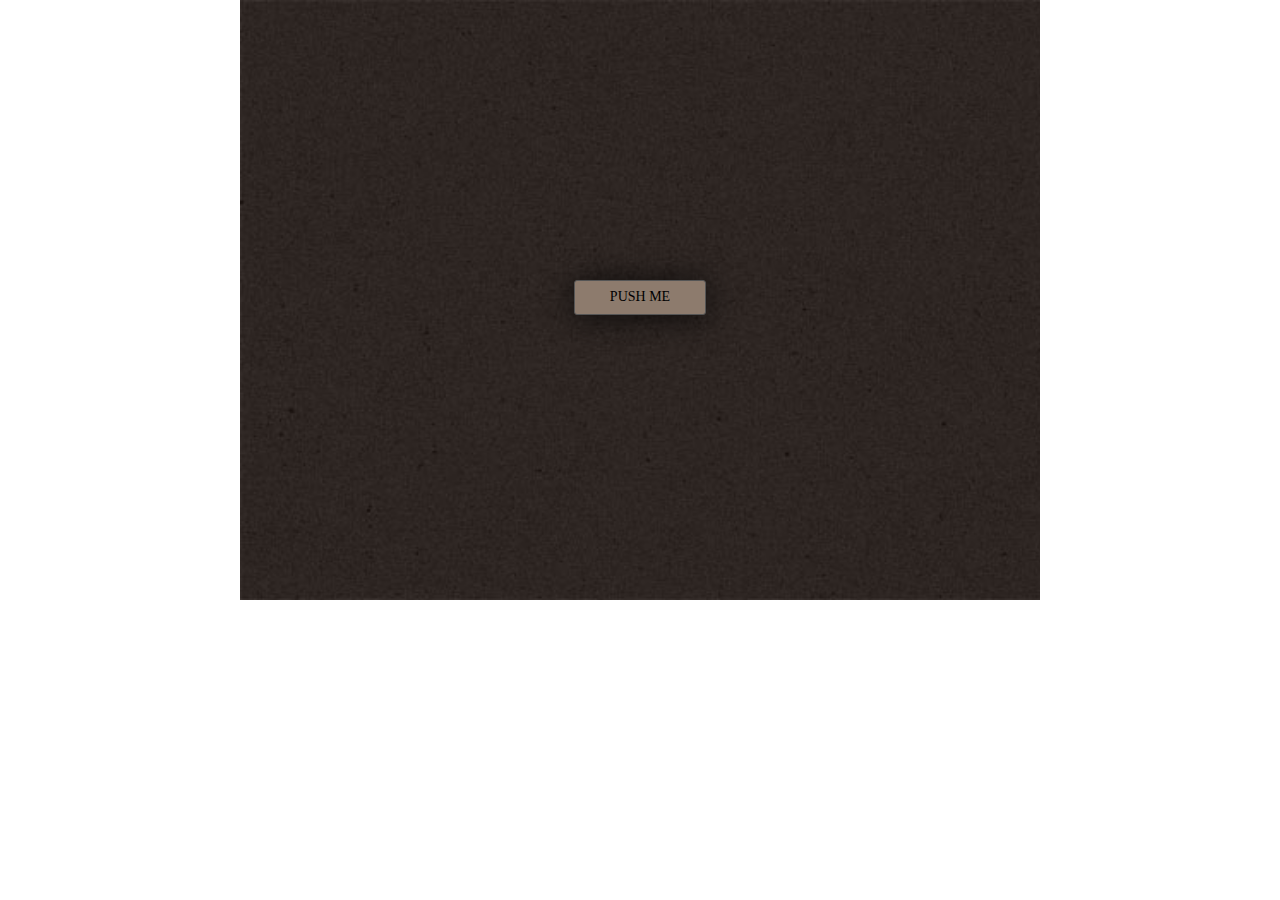
<file: rabota3/index.html>
<!DOCTYPE html>
<html lang="ru">
<head>
	<meta charset="UTF-8">
	<title>Are you sure?</title>
	<link rel="stylesheet" href="css/style.css">
</head>
<body>
	<div class="wrapper">
		<input type="checkbox" id="sure-logic" class="sure">
		<div class="sure-wrapper">
			<div class="sure-content">
				<header class="sure-header">
					<p>Are you sure you want to do that?</p>
				</header>
				<div class="text-btn">
					<div class="sure-text">
						<p>Clicking yes will make Comic Sans your new system default font. Seriously, have you thought this through?</p>
					</div>
					<div class="btn">
						<button class="btn1"><label for="sure-logic" class="btn-cursor"><img src="img/tick.png" alt="" class="btn1-img"><span class="do-it">Yes, do it now!</span>
						</label></button>
						<button class="btn2"><label for="sure-logic" class="btn-cursor"><img src="img/cross.png" alt="" class="btn2-img"><span class="insane">No, I'm insane!</span></label></button>
					</div>	
				</div>
			</div>
		</div>
		<label for="sure-logic" class="sprite">push me</label>
	</div>
</body>
</html>
</file>
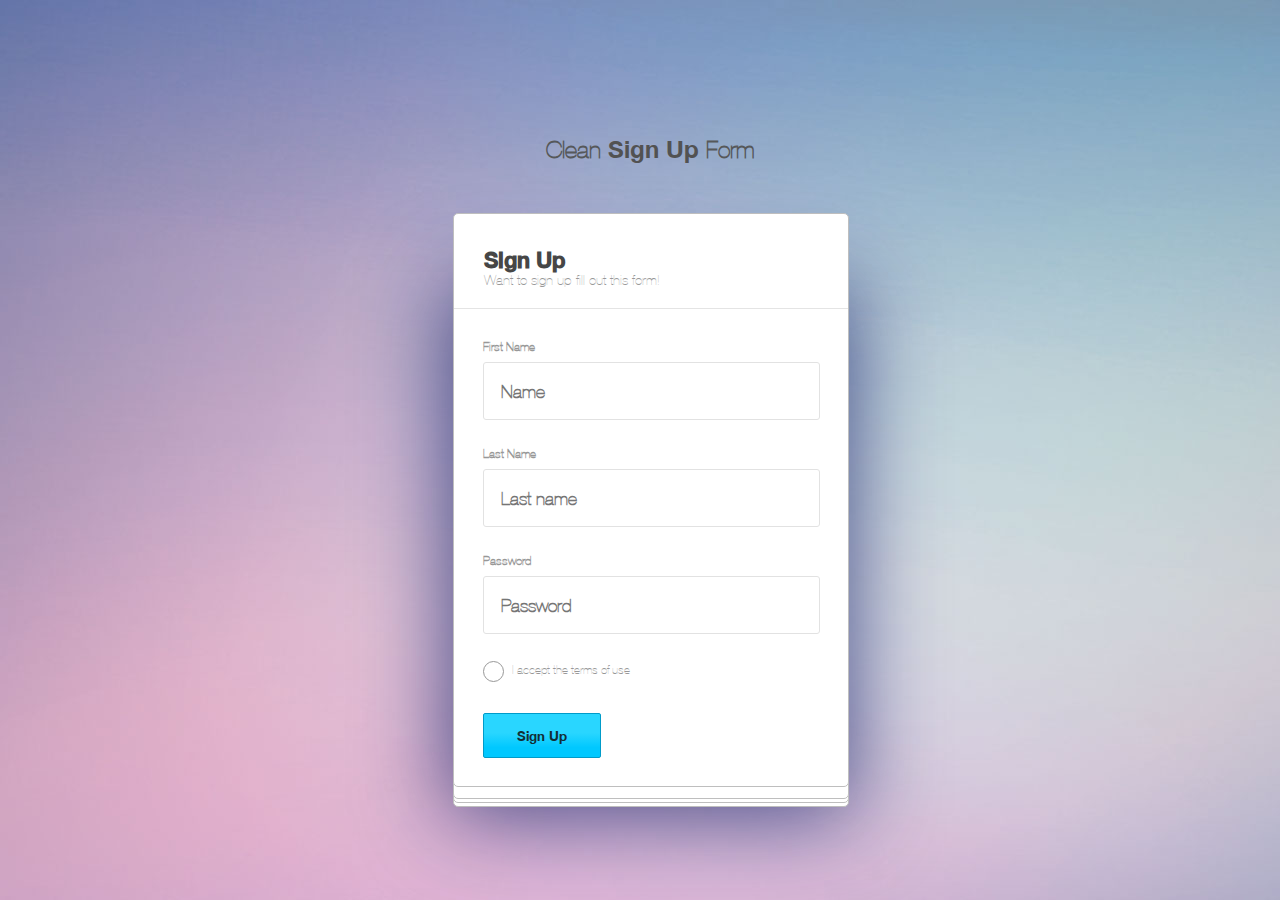
<file: rabota4/index.html>
<!DOCTYPE html>
<html lang="ru">
<head>
	<meta charset="UTF-8">
	<title>name/password</title>
	<link rel="stylesheet" href="css/style.css">
</head>
<body>
	<div class="wrapper">
		<header class="header">
			<span class="helvetica">Clean </span><span class="helvetica-bd">Sign Up </span><span class="helvetica">Form</span>
		</header>
		<article class="article">
			<div class="map-container map-container-back1">
				<header class="sign-up">
					<div class="sign-up-text">
						<h1 class="h1">Sign Up</h1>
						<p class="text-header">Want to sign up fill out this form!</p>
					</div>
				</header>
				<div class="main-container">
					<div class="input-1">
						<span class="input-text-1">First Name</span>
						<input type="text" placeholder="Name" class="input-form-1">
					</div>
					<div class="input-2">
						<span class="input-text-2">Last Name</span>
						<input type="text" placeholder="Last name" class="input-form-2">
					</div>
					<div class="input-3">
						<span class="input-text-3">Password</span>
						<input type="password" placeholder="Password" class="input-form-3">
					</div>
					<div>
						<input type="radio" class="radio" id="radio-button">
						<label for="radio-button" class="radio-press"></label>
						<span class="radio-accept">I accept the terms of use</span>
					</div>
					<button class="button-sign-up">Sign Up</button>
				</div>
				<footer class="footer-container"></footer>
			</div>
			<div class="map-container map map-container-back2"></div>
			<div class="map-container map map-container-back3"></div>
			<div class="map-container map map-container-back4"></div>
		</article>
	</div>
</body>
</html>
</file>
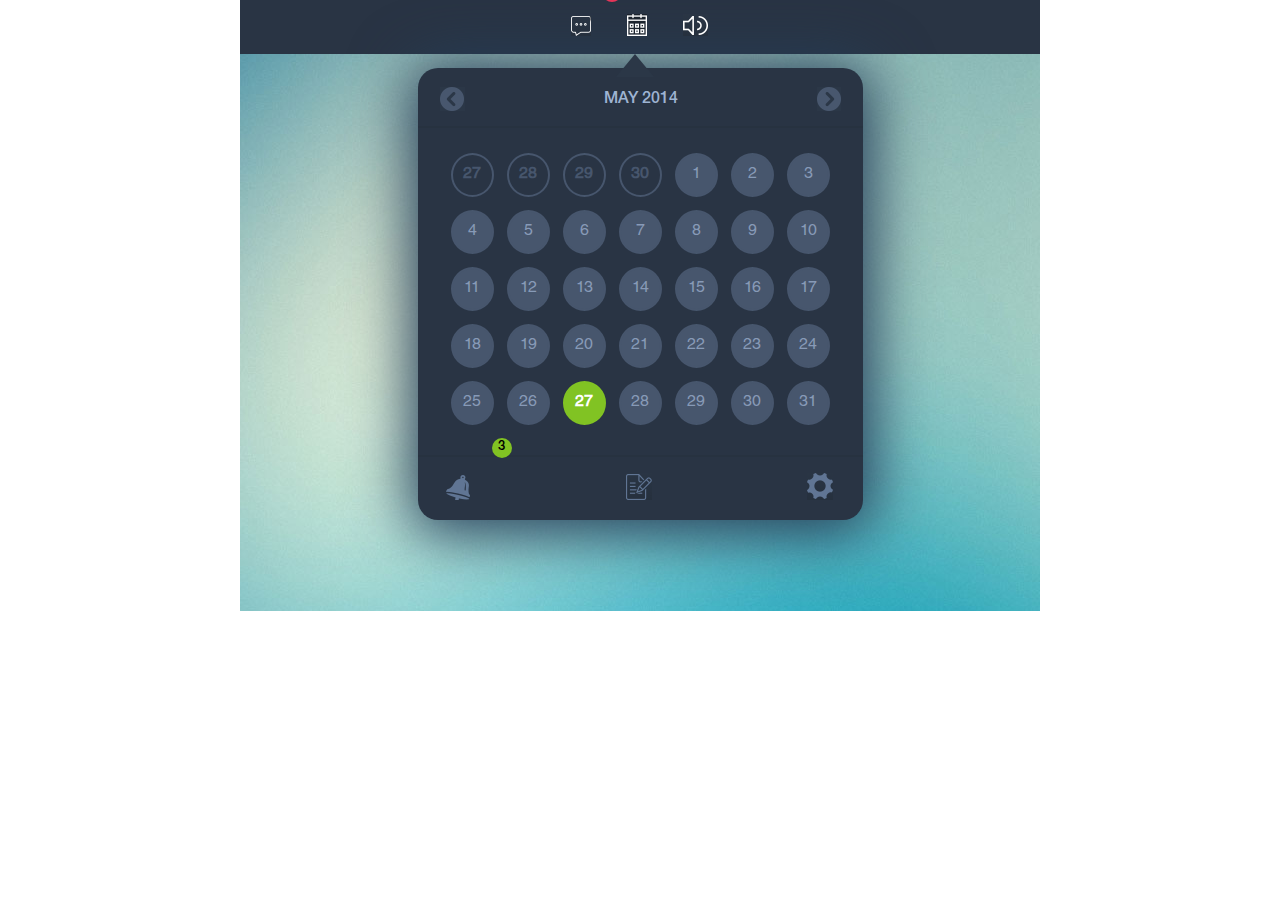
<file: rabota5/index.html>
<!DOCTYPE html>
<html lang="ru">
<head>
	<meta charset="UTF-8">
	<title>Calendar</title>
	<link rel="stylesheet" href="css/style.css">
</head>
<body>
	<div class="wrapper">
		<header class="header">
			<nav class="nav-img">
				<ul>
					<li class="redball"><a href="#"><img src="img/message.png" alt=""></a>
					<li class="hard-color"><a href="#"><img src="img/calendar.png" alt=""></a>
					<li><a href="#"><img src="img/volume.png" alt=""></a>
				</ul>
			</nav>
		</header>

		<div class="map-container">
		<img src="img/triangle2.png" alt="" class="triangle-img">

			<div class="main-container">
				<nav class="date-container">
					<ul>
						<li><a href="#"><img src="img/icon-left.png" alt="" class="icon-left"></a></li>
						<li class="li-text"><a href="#"  class="date-time">may 2014</a></li>
						<li><a href="#"><img src="img/icon-right.png" alt=""></a></li>
					</ul>
				</nav>
				
				<table class="table">
					<tr>
						<th class="another-td">27</th>
						<th class="another-td">28</th>
						<th class="another-td">29</th>
						<th class="another-td">30</th>
						<td>1</td>
						<td>2</td>
						<td>3</td>
					</tr>
					<tr>
						<td>4</td>
						<td>5</td>
						<td>6</td>
						<td>7</td>
						<td>8</td>
						<td>9</td>
						<td>10</td>
					</tr>
					<tr>
						<td>11</td>
						<td>12</td>
						<td>13</td>
						<td>14</td>
						<td>15</td>
						<td>16</td>
						<td>17</td>
					</tr>
					<tr>
						<td>18</td>
						<td>19</td>
						<td>20</td>
						<td>21</td>
						<td>22</td>
						<td>23</td>
						<td>24</td>
					</tr>
					<tr>
						<td>25</td>
						<td>26</td>
						<th class="another-td-2">27</th>
						<td>28</td>
						<td>29</td>
						<td>30</td>
						<td>31</td>
					</tr>
				</table>
			
				<footer class="footer">
					<nav class="icon-container">
						<ul>
							<li class="green-ball"><a href="#"><img src="img/ring.png" alt=""></a>
							<li><a href="#"><img src="img/diary.png" alt=""></a>
							<li><a href="#"><img src="img/wheel.png" alt=""></a>
						</ul>
					</nav>
				</footer>
			</div>
					
			<footer class="footer-end"></footer>	
		</div>
	</div>
</body>
</html>
</file>
<file: rabota0.7/css/style.css>
*
{
	margin: 0;
	padding:0;
}
.clearfix
{
	clear: both;
}
.wrapper
{
	width: 800px;
	margin: auto;
}
.header
{
	background:url('../img/bg.jpg')no-repeat 100% 100%;
	padding-bottom: 120px;
	background-size: cover;

}
.header h1
{
	font-family: "Belinda";
	font-size: 52px;
	display: block;
	margin: auto;
	text-align: center;
	color:#fff;
	font-weight: inherit;
}
.nav
{
	list-style-type: none;
	width:	380px;
	display: block;
	margin: auto;
	
}
.nav li
{
	float:left;
}
.nav a
{
	display: block;
	color:#fff;
	font-size: 13px;
	text-transform: uppercase;
	margin:45px 20px 80px;
	text-decoration: none;
}
.nav a:hover
{
	color:blue;
}
.goodDay
{
	text-transform: uppercase;
	font-size: 53px;
	font-weight: bold;
	color: #fff;
	text-align: center;
	display: block;
}
.just
{
	width: 500px;
	margin: 45px auto 80px;
}
.line
{
	width: 100px;
	height: 1px;
	background: #506a70;
	border-bottom: 1px solid #425a66;
	float: left;
	margin-top: 7px;
}
.justText
{
	color: #fff;
	text-transform: uppercase;
	font-size: 15px;
	float: left;
	margin: 0 32px;

}
.btn
{
	display: block;
	margin: auto;
	text-decoration: none;
	color: #FFF;
	font-size: 15px;
	width: 235px;
	height: 48px;
	text-transform: uppercase;
	font-weight: bold;
	background:#50c3af;
	text-align: center;
	padding-top:18px;
	box-sizing: border-box;
	border-radius: 30px;
}
.btn:hover
{
	background:#47ab9a;
}
.icon-container
{
	background:#eeeeef;
	padding: 65px 0;
}
.icon
{
	width: 600px;
	margin: auto;
}
.icon-item
{
	width: 33.333%;
	float: left;
	text-align: center;
	padding: 0 20px;
	box-sizing: border-box;
}
.icon-item img
{	
	height: 31px;
	display: block;
	margin: auto;
	margin-bottom: 33px;
}
.icon-item h1
{
	font-size: 13px;
	font-weight: bold;
	text-transform: uppercase;
	color: #40474e;

}
.icon-item p
{
	color: #787b80;
	font-size: 14px;
}
.icon-line
{
	width: 136px;
	height: 2px;
	background: #e2e3e4;
	margin: 20px auto;
}
.foto2-container
{
	padding-top: 65px;


}
.foto2
{
	width: 600px;
	margin: auto;
	
}
.pic1
{	
	width: 290px;
	float: left;
	margin-bottom: 36px;

}
.pic1 img
{
	display: block;
	margin-bottom: 42px;
}
.pic1 h1
{
	font-size: 13px;
	font-weight: bold;
	text-transform: uppercase;
	color:#70757b;
	
}
.pic1 p
{	
	font-size: 15px;
	color: #787b80;
	text-align: left;

}
.pic2
{
	display: block;
	margin-bottom: 36px;
	float: left;
	width: 290px;
	padding-left: 20px;

}
.pic2 p
{	
	font-size: 15px;
	color: #787b80;
	text-align: left;
}
.pic2 h1
{
	font-size: 13px;
	font-weight: bold;
	text-transform: uppercase;
	color:#70757b;
	}
.pic2 img
{
	display: block;
	margin-bottom: 42px;
}
.btn-foto1
{
	display: block;
	text-decoration: none;
	color: #f5f5f5;
	font-size: 15px;
	width: 98px;
	height: 35px;
	font-weight: normal;
	background:#50c3af;
	text-align: center;
	padding-top:10px;
	box-sizing: border-box;
	border-radius: 30px;
	float: left;
}
.btn-foto1:hover
{
	background:#47ab9a;
}
.btn-foto2
{
	display: block;
	text-decoration: none;
	color: #f5f5f5;
	font-size: 15px;
	width: 98px;
	height: 35px;
	font-weight: normal;
	background:#50c3af;
	text-align: center;
	padding-top:10px;
	box-sizing: border-box;
	border-radius: 30px;
	float: left;
	margin-left: 220px;
}
.btn-foto2:hover
{
	background:#47ab9a;
}
.foto-line
{
	height: 2px;
	width: 290px;
	background: #b1b8c2;
	margin: 23px 0;
}
.text-container
{
	
	background: #eeeeef;
	margin-top: 77px;
	box-sizing: border-box;
	
}
.txt
{
	width: 600px;
	margin: auto;
	padding-top: 70px;
}
.txt img
{
	float: left;
	margin-top: -10px
}
.fully
{
	text-transform: uppercase;
	font-weight: bold;
	color: #384048;
	padding-left: 5px;
}
.txt-line
{
	width: 404px;
	height: 2px;
	background: #b1b8c2;
	margin: 15px 0 0 5px;
}
.txt p
{
	padding: 38px 0 38px 5px;
	color: #787b80;
}
.btn3
{
	display: block;
	text-decoration: none;
	color: #f5f5f5;
	font-size: 15px;
	width: 98px;
	height: 35px;
	font-weight: normal;
	background:#b9bfca;
	text-align: center;
	padding-top:10px;
	box-sizing: border-box;
	border-radius: 30px;
	float: left;
	margin-left: 105px;
	margin-bottom: 65px;
}
.btn3:hover
{
	background: #455a7c;

}
.foto3-container
{
	padding-top: 58px;
}
.foto3
{
	width: 600px;
	margin: auto;
}
.foto1
{
	width: 33.33%;
	float: left;
}
.foto3-line
{
	width: 181px;
	height: 2px;
	margin: 20px 0 28px 0;
	background: #b1b8c2;
}
.foto1 h1
{	padding-top: 41px;
	font-size: 13px;
	font-weight: bold;
	text-transform: uppercase;
	color:#4c5359;
}
.foto1 p
{
	text-align: left;
	padding-right: 18px;
	color: #787b80;
	padding-bottom: 34px; 
}
.check 
{
	text-decoration: none;
	color: #50c3af;
	
}
.text2form-container
{
	margin-top: 70px;
	background: #eeeeef;
}
.text2form
{	
	padding-top: 62px;
	width: 600px;
	margin: auto;
}
.text2form p
{
	text-align: left;
	padding-right: 50px;
	color: #787b80;
	padding-bottom: 39px;
}
.form1
{
	float: left;
	width: 290px;
}
.form1 h1
{
	font-size: 13px;
	font-weight: bold;
	text-transform: uppercase;
	color:#4c5359;
}
.form1 img
{
	display: block;
	float: left;
	margin: -2px 17px 0 0;
}
.form2
{
	float: left;
	width: 290px;
	margin-left: 20px;
}
.form2 h1
{
	font-size: 13px;
	font-weight: bold;
	text-transform: uppercase;
	color:#4c5359;
}
.form2 img
{
	display: block;
	float: left;
	margin: -2px 17px 17px 0;
}
.form-line
{
	width: 241px;
	height: 2px;
	background: #b1b8c2;
	margin: 17px 0 31px 0;
}



.fototext-container
{
	padding-top: 70px;
}
.foryou
{
	width: 600px;
	margin: auto;
}
.foryou img
{
	float: left;
	margin-right: 35px;
	display: block;
}
.foryou h1
{
	text-transform: uppercase;
	font-weight: bold;
	color: #384048;
	font-size: 13px;
}
.fototext-line
{
	height: 2px;
	width: 291px;
	background: #b1b8c2;
	margin: 26px 0 31px 0;
	float: left;
}
.foryou p
{
	color: #787b80;
	padding-bottom: 32px;
}
.btn4

{
	display: block;
	text-decoration: none;
	color: #f5f5f5;
	font-size: 15px;
	width: 98px;
	height: 35px;
	font-weight: normal;
	background:#b9bfca;
	text-align: center;
	padding-top:10px;
	box-sizing: border-box;
	border-radius: 30px;
	float: left;
	margin-bottom: 74px;
}
.btn4:hover
{
	background: #455a7c;

}
.textfon
{
	background: #50c3af;

}
.diftext
{
	width: 600px;
	margin: auto;


}

.diftext h1
{
	text-transform: uppercase;
	font-weight: bold;
	color: #384048;
	font-size: 13px;
	padding-top: 2px;
	color: #f5f5f5;
	padding-top: 52px;
}
.diftext img
{
	float: left;
	margin-left: 172px;
	margin-right: 5px;
	margin-top: 52px;
}
.textfon-line
{
	height: 2px;
	width: 250px;
	background: #b1b8c2;
	margin-top: 22px;
	margin-left: 172px
}
.nav2
{
	list-style-type: none;
	width: 600px;
	display: block;
}
.nav2 li
{
	float:left;
	margin: 43px 30px 73px;
}
.bel
{
	font-family: "Belinda";
	font-size: 20px;
}
.nexa
{
	font-family: "NexaRegular";
	font-size: 20px;
	padding-top: 4px;
}
.cabin
{
	font-family: "Cabin-Medium";
	font-size: 20px;
	padding-top: 4px;
}
.nexah
{
	font-family: "NexaHeavy";
	font-size: 20px;
	padding-top: 4px;
}
.footer	
{
	padding-top: 21px;

}
.end
{
	width: 600px;
	margin: auto;
}
.el
{
	color: #2f2b2b;
	display: block;
	float: left;
	margin-bottom: 24px;
}
.sub
{
	display: block;
	color: #787b80;
	float: left;
}
.sub a
{
	color: #787b80;
	text-decoration: none;
}
.nav3
{
	list-style-type: none;
	display: block;

}
.nav3 li
{
	float: left;
}
.nav3 a
{
	margin: -20px 5px;
}
.margin
{
	margin-left: 237px;
}

@font-face
{
	font-family: "Belinda";
	src:url('../font/Belinda.ttf');
}
@font-face
{
	font-family: "NexaRegular";
	src:url('../font/NexaRegular.ttf');
}
@font-face
{
	font-family: "Cabin-Medium";
	src:url('../font/Cabin-Medium.ttf');
}
@font-face
{
	font-family: "NexaHeavy";
	src:url('../font/NexaHeavy.otf');
}
</file>
<file: rabota0.8/css/style.css>
*
{
	padding: 0;
	margin: 0;
}
body
{
	font-family: "rockwell";
}
p
{
	color: #aeaeae;
}
.wrapper
{
	width: 1200px;
	margin: auto;
}
.header
{
	display: block;
	background: url('../img/bg.jpg');
	width: 100%;
	height: 350px;
}
.nav
{
	display: block;
	border-bottom: 1px solid #dfdfdf;
	font-family: "rockwell-bold";
	padding: 32px 0;
}
.nav ul
{
	list-style-type: none;
	font-size: 0;
	display: block;
	margin-left: 290px;
	width: 708px;
	position: relative;
}
.nav li
{
	display: inline-block;
	vertical-align: top;
}
.nav-a
{
	font-size: 24px;
	text-decoration: none;
	color: #bcbcbc;
	padding: 16px 0;
	margin: 0 25px;
}
.nav-a:hover
{
	color: #3eb3a5;
	
}
.nav--active
{
	color: #3eb3a5;

}
.nav--boy
{
	position: absolute;
	margin-top: -116px;
}
.nav--boy img
{
	width: 197px;
	height: 197px;
	border-radius: 100%;
	border: 7px solid #fff;
}
.nav--fix
{
	margin-left: 205px;
}
.nav ul li:first-child a
{
	margin-left: 0;
}
.nav ul li:last-child a
{
	margin-right: 0;
}
.nav--fix .nav-a:after
{
	content: "";
	display: inline-block;
	width: 12px;
	height: 9px;
	background: url('../img/triangle.png');
	margin-bottom: 3px;
	margin-left: 5px;
}
.content
{
	
	padding-top: 56px;
}
content h1
{
	font-family: "rockwell-bold";
}

.hello--text
{
	display: block;
	margin: auto;
	width: 250px;
	font-size: 18px;
	color: #afafaf;
	text-align: center;
	
}
.hello--text:after
{
	content: "";
	display: block;
	width: 32px;
	border-top: 1px solid #b7b7b7;
	border-bottom: 1px solid #b7b7b7;
	padding-bottom: 4px;
	margin: 13px auto 0;
}
.news--block
{
	margin: 45px auto 0;
	width: 940px;
}
.news--item
{
	width: 100%;
	position: relative;
	
}
.line
{
	width: 100%;
	height: 1px;
	background: #ebebeb;
}
.line:before
{
	content: "31 Jul";
	display: block;
	color: #3eb3a5;
	background: #fff;
	font-size: 30px;
	width: 122px;
	height: 122px;
	border-radius: 100%;
	border: 7px solid #ebebeb;
	text-align: center;
	padding-top: 37px;
	box-sizing: border-box;
	margin-top: -61px;
	position: absolute;
}
.social--icon
{
	padding-left: 135px;
	font-size: 14px; 
	padding-bottom: 10px;
}
.icon--item
{
	display: inline-block;
	color: #c0c0c0;
	padding: 0 10px;
	border-right: 1px solid #ebebeb;
}
.icon--item--1
{
	color: #3eb3a5;
}
.icon--item--2:before
{
	content: " ";
	background: url('../img/heart.png');
	display: inline-block;
	width: 18px;
	height: 14px;
	margin-right: 10px;
}
.icon--item--3:before
{
	content: " ";
	background: url('../img/message.png');
	display: inline-block;
	width: 16px;
	height: 14px;
	margin-right: 10px;
}
.social--icon span:last-child
{
	border-right: none;
}
.news--text
{	
	padding: 25px 0 36px 135px;
}

.news--text-txt
{
	padding-bottom: 36px;
	padding-top: 27px;
}
.news--text-txt-1
{
	padding-bottom: 41px;
}
.new--text img
{
	display: block;

}
.tags
{
	font-size: 18px;
	text-transform: uppercase;
	font-family: "rockwell-bold";
}
.tags-properties
{
	color: #3eb3a5;
}
.comments-block
{	
	width: 940px;
	margin: auto;
	border-bottom: 1px solid #dfdfdf;
}
.nav-comments
{
	display: block;
	border-bottom: 1px solid #dfdfdf;
	border-top: 1px solid #dfdfdf;
	padding: 38px 0;
	width: 100%;
	
}
.nav-comments ul
{
	list-style-type: none;
	display: block;
}
.nav-comments li
{
	display: inline-block;
	
}
.comments21
{
	font-size: 24px;
	font-family: "rockwell-bold";
}
.btn
{	
	display: block;
	font-size: 16px;
	text-decoration: none;
	color: #fff;
	background: #3eb3a5;
	width: 160px;
	height: 44px;
	padding-top: 13px;
	text-align: center;
	box-sizing: border-box;
	font-weight: normal;
	border-radius: 5px;


}
.nav-comments ul li:first-child
{
	margin-left: 0;
}
.nextstories
{
	float: right;
}
.comments-block h2
{
	font-size: 24px;
	font-family: "rockwell-bold";
	padding-top: 42px;
	text-align: center;
	width: 940px;
}
.forms
{	
	width: 400px;
	display: block;
	margin: 61px auto 0px;
	
}
.name
{
	width: 175px;
	height: 50px;
	background: #d9d8d8;
	border-radius: 5px;
	padding-left: 15px;
	border: none;
}
.name--right
{
	float: right;
}

.forms--2:before
{
	content: "Use Your Real Name";
	color: #8e8e8e;
	width: 175px;
	height: 50px;
	text-align: center;
	background: #fff;
	margin: 0 0 -65px -165px;
	display: block;
	font-size: 12px;
	font-family: "rockwell-bold";
}
.forms--2:after
{
	content: "Email Will not published";
	width: 175px;
	height: 50px;
	color: #8e8e8e;
	text-align: center;
	background: #fff;
	display: inline-block;
	font-size: 12px;
	font-family: "rockwell-bold";
	margin: -35px 0 0 400px;
	vertical-align: top;
}

.name--big
{
	margin-bottom: 20px;
	height: 192px;
	width: 385px;
	background: #d9d8d8;
	border-radius: 5px;
	padding-left: 15px;
	border: none;
}
.big:before
{
	content: "Write a good comment";
	color: #8e8e8e;
	width: 175px;
	height: 50px;
	text-align: center;
	background: #fff;
	display: block;
	font-size: 12px;
	font-family: "rockwell-bold";
	margin: 20px 0 -65px -170px;
}
.btn-post
{	
	display: block;
	width: 100%;
	height: 52px;
	color: #fff;
	background: #3eb3a5; 
	text-transform: uppercase;
	text-align: center;
	padding-top: 21px;
	text-decoration: none;
	font-family: "rockwell-bold";
	border-radius: 5px;
	font-size: 16px;
	box-sizing: border-box;
	margin-bottom: 40px;
	
}
.comments--block-second
{
	width: 940px;
	margin: auto;
}
.comments--item
{
	width: 608px;
	margin: auto;
	padding-top: 90px;
	position: relative;
}
.comments--item h3
{
	color: #3eb3a5;
	font-size: 24px;
	font-family: "rockwell-bold";

}
.comments--text
{
	background: #dfdfdf;
	border-radius: 5px;
	margin-top: 25px;
	margin-bottom: 17px;
}
.comments--text:before
{
	content: "";
	display: block;
	color: #3eb3a5;
	background: #dfdfdf;
	font-size: 30px;
	width: 122px;
	height: 122px;
	border-radius: 100%;
	text-align: center;
	padding-top: 37px;
	box-sizing: border-box;
	margin: -95px 0 0 -140px; 
	position: absolute;
}

.TextOnComments
{
	padding: 17px 0 17px 13px; 
}
.comments--reply
{
	color: #3eb3a5;
	text-decoration: none;
}
.btn-comments
{	
	display: block;
	width: 247px;
	height: 57px;
	background: #3eb3a5;
	text-decoration: none;
	font-size: 18px;
	font-family: "rockwell-bold";
	color: #fff;
	border-radius: 5px;
	box-sizing: border-box;
	padding-top: 22px;
	text-align: center;
	margin: 46px auto 67px;
}
footer
{
	color: #aeaeae;
	text-align: center;
	font-size: 18px;
}
.foottext
{
	color: #3eb3a5;
	padding-bottom: 43px;
}


figcaption
{
	padding-top: 41px;
	margin-left: 6px;
}
@font-face
{
	font-family: "rockwell-bold";
	src:url('../font/rockwell-bold.ttf');
}
@font-face
{
	font-family: "rockwell";
	src:url('../font/rockwell.ttf');
}
</file>
<file: rabota0.9/css/style.css>
*
{
	padding: 0;
	margin: 0;
}
body
{
	font-family: "rockwell";
}
.wrapper
{
	width: 1200px;
	margin: auto;
}
.header
{
	display: block;
	background: url('../img/bg.jpg');
	width: 100%;
	height: 350px;
}
.nav
{
	display: block;
	border-bottom: 1px solid #dfdfdf;
	font-family: "rockwell-bold";
	padding: 32px 0;
}
.nav ul
{
	list-style-type: none;
	font-size: 0;
	display: block;
	margin-left: 290px;
	width: 708px;
	position: relative;
}
.nav li
{
	display: inline-block;
	vertical-align: top;
}
.nav-a
{
	font-size: 24px;
	text-decoration: none;
	color: #bcbcbc;
	padding: 16px 0;
	margin: 0 25px;
}
.nav-a:hover
{
	color: #3eb3a5;
	border-bottom: 5px solid #afafaf;
}
.nav--active
{
	color: #3eb3a5;
	border-bottom: 5px solid #afafaf;
}
.nav--boy
{
	position: absolute;
	margin-top: -116px;
}
.nav--boy img
{
	width: 197px;
	height: 197px;
	border-radius: 100%;
	border: 7px solid #fff;
}
.nav--fix
{
	margin-left: 205px;
}
.nav ul li:first-child a
{
	margin-left: 0;
}
.nav ul li:last-child a
{
	margin-right: 0;
}
.nav--fix .nav-a:after
{
	content: "";
	display: inline-block;
	width: 12px;
	height: 9px;
	background: url('../img/triangle.png');
	margin-bottom: 3px;
	margin-left: 5px;
}
.content
{
	
	padding-top: 80px;
}
content h1
{
	font-family: "rockwell-bold";
}

.hello--text
{
	display: block;
	margin: auto;
	width: 250px;
	font-size: 18px;
	color: #afafaf;
	text-align: center;
	
}
.hello--text:after
{
	content: "";
	display: block;
	width: 32px;
	border-top: 1px solid #b7b7b7;
	border-bottom: 1px solid #b7b7b7;
	padding-bottom: 4px;
	margin: 13px auto 0;
}
.news--block
{
	margin: 45px auto 0;
	width: 940px;
	padding-top: 32px;
}
.news--item
{
	width: 100%;
	position: relative;
	
}

.line
{
	width: 100%;
	height: 1px;
	background: #ebebeb;
}
.line:before
{
	content: "31 Jul";
	display: block;
	color: #3eb3a5;
	background: #fff;
	font-size: 30px;
	width: 122px;
	height: 122px;
	border-radius: 100%;
	border: 7px solid #ebebeb;
	text-align: center;
	padding-top: 37px;
	box-sizing: border-box;
	margin-top: -61px;
	position: absolute;
}
.line--2:before
{
	content: "21 Jul";
}
.line--3:before
{
	content: "11 Jul";
}

.social--icon
{
	padding-left: 135px;
	font-size: 14px; 
	padding-bottom: 10px;
}
.icon--item
{
	display: inline-block;
	color: #c0c0c0;
	padding: 0 10px;
	border-right: 1px solid #ebebeb;
}
.icon--item--1
{
	color: #3eb3a5;
}
.icon--item--2:before
{
	content: " ";
	background: url('../img/heart.png');
	display: inline-block;
	width: 18px;
	height: 14px;
	margin-right: 10px;
}
.icon--item--3:before
{
	content: " ";
	background: url('../img/message.png');
	display: inline-block;
	width: 16px;
	height: 14px;
	margin-right: 10px;
}
.social--icon span:last-child
{
	border-right: none;
}
.news--text
{	
	padding: 25px 0 45px 135px;
}
.rd-more
{
	color: #3eb3a5;
	border-bottom: 1px solid #e1e1e1;
	padding-bottom: 7px;
	text-decoration: none;
}
.bgline
{
	width: 940px;
	height: 1px;
	background:url('../img/line.png');
	margin: auto;

}
.news--text-txt
{
	padding-bottom: 25px;
	padding-top: 27px;
}
.btn1
{
	display: block;
	color: #fff;
	background: #3eb3a5;
	height: 54px;
	width: 140px;
	border-radius: 5px;
	font-size: 18px;
	font-weight: normal;
	text-align: center;
	border: none;
	margin: 48px auto 0;

}
footer
{
	color: #aeaeae;
	text-align: center;
	margin-top: 108px;
}
.foottext
{
	color: #3eb3a5;
}
@font-face
{
	font-family: "rockwell-bold";
	src:url('../font/rockwell-bold.ttf');
}
@font-face
{
	font-family: "rockwell";
	src:url('../font/rockwell.ttf');
}
</file>
<file: rabota1/css/style.css>
*
{
	margin: 0;
	padding: 0;
}
body
{
	font-family: "tahomaregular";
}
p
{
	color: #333333;
	font-size: 12px;
}
.wrapper
{
	width: 1280px;
	margin: auto;
}
.header
{
	width: 980px;
	margin: auto;
	margin-top: 35px;
}
.toptext
{	

	display: inline-block;
}
.toptext span
{
	font-family: "bauhaus-light";
	font-size: 45px;
	font-weight: normal;
	color: #33bae3;
}


.mobnumber
{	

	display: block;
	width: 148px;
	height: 28px;
	font-style: none;
	float: right;
}
.mobnumber img
{
	display: inline-block;
	margin-left: 16px;
}
.forthemob span
{
	font-style: normal;
	display: block;
	float: right;
	padding: 8px 0 0 0;
}
.nav
{	
	margin-top: 35px;
	background: #e4e2e2;
	font-size: 15px;
}
.parts
{
	width: 980px;
	margin: auto;
	padding: 16px 0;
}
.nav a
{
	text-decoration: none;
	color: #676565;
	margin-left: 138px;

}
.nav a:first-child
{
	margin-left: 0;
}
.nav a:last-child
{
	float: right;
}
/*.contside
{
	width: 980;

}*/
.content
{
	width: 695px;
	margin-left: 150px;
	display: inline-block;

}

.parts2
{
	padding-top: 17px;

}
.parts2 a
{
	margin-left: 17px;
	color: #7c7c7c;
}
.nav1
{
	font-size: 11px;
}
.nav1 a:first-child
{
	margin-left: 0;
}
.nav1 a:last-child
{
	text-decoration: none;
}
.content h1
{
	color: #212121;
	font-weight: normal;
	padding-top: 41px;
	padding-bottom: 35px;
	font-size: 28px;
}
.clock
{
	width: 100%;
	display: inline-block;
	margin-top: 20px;
	margin-bottom: 15px;
}
.clock img
{
	display: block;
}
.content h3
{
	padding-top: 45px;
	padding-bottom: 22px;
	color: #212121;
	font-weight: normal;
	font-size: 18px;
}
.nav2
{
	list-style-type: none;
	margin-top: 22px;
	display: inline-block;
	margin-bottom: 29px;
	font-size: 12px;
	
}
.nav2 a
{
	color: #24b6e2;
	padding-bottom:  17px;
	display: block;
	margin-left: 33px;
	margin-top: 27px;
}
.nav2 a:before
{	
	content: " ";
	width: 16px;
	height: 1px;
	background: #7f7f7f;
	display: block;
	margin: -17px 0 -9px -33px;
}
hr
{
	border: 1px dotted #c9c9c9;
}
.content h4
{
	text-transform: uppercase;
	color: #828282;
	padding-top: 30px;
	font-size: 12px;
}
.watches
{
	
	width: 695px;
	margin-top: 17px;
	margin-bottom: 25px;
}
.watches figure
{
	
	display: inline-block;
	margin-right: 20px;
}

.watches figure:last-child
{
	margin-right: 0;
}
.nav3
{
	display: inline-block;
	margin: 26px 0;
	color: #333333;
	font-size: 12px;
}
.nav3 a
{
	display: block;
}
.nav3 ol
{
	list-style-type: none;
	counter-reset:  item;
}
.nav3 li:before
{
	content: counter(item) ') ';
    counter-increment: item; 
}
.secondHr
{
	padding-bottom: 29px;
}
.tab
{
	margin-top: 30px; 
	margin-bottom: 33px;
	font-size: 12px;
	display: block;
}
table
{	

	margin-bottom: 44px;
	width: 100%;
	font-size: 11px;
	
}
.maintr
{
	color: #7d7d7d;
}

td
{
	padding-bottom: 7px;
	padding-top: 7px;
	padding-left: 14px;
	padding-right: 23px;

}
table a
{
	color: #24b6e2;
}

.grey
{
	background-color: #d3cccc;
}
.test
{
	float: right;
}
.btn1
{
	display: inline-block;
	margin: auto;
	text-decoration: none;
	color: #FFF;
	font-size: 12px;
	font-weight: normal;
	width: 109px;
	height: 33px;
	background:#50c3af;
	text-align: center;
	padding-top:12px;
	box-sizing: border-box;
	border-top-left-radius: 10px;
	border-top-right-radius: 10px;
}
.btn2
{
	display: inline-block;
	margin-left: 6px;
	text-decoration: none;
	color: #000000;
	font-size: 12px;
	font-weight: normal;
	width: 109px;
	height: 33px;
	background: #d8d6d6;
	text-align: center;
	padding-top:12px;
	box-sizing: border-box;
	border-top-left-radius: 10px;
	border-top-right-radius: 10px;
}
.blueHr 
{
	border: 1px solid #50c3af;
	margin-top: 2px;
	margin-bottom: 14px;
}
.theend
{
	margin-top: 83px;
	margin-bottom: 22px;
	border: 1px dotted #c9c9c9;
	width: 980px;
	margin-left: 150px;
}
.sidebar
{
	width: 285px;
	display: inline-block;
	vertical-align: top;

}
.sidespace
{	

	margin-top: 67px;
	width: 235px;
	margin-left: 48px;
	

}
.form
{	

	width: 230px;
	border: 1px solid #e2e3e4;
	border-radius: 3px;

}
.form input
{
	border: none;
	padding: 8px 10px 8px 0;
	width: 200px;

}
.form input:focus
{
	border: none;
	outline-offset: 0;
	outline: none;

}
.search
{
	width: 14px;
	height: 13px;
	display: inline-block;
}
.sidebar h2
{
	padding-top: 29px;
	padding-bottom: 5px;
	font-size: 22px;
	font-weight: normal;
}
.sidelink
{	
	margin-top: 20px;
	display: block;
	font-size: 14px;
	color: #24b6e2;
	margin-bottom: 11px;
}

time
{
	font-size: 11px;
	color: #7d7d7d;
}
.sidebar p
{
	padding-top: 17px;
	padding-bottom: 22px;
}
.sidebar hr
{
	border: 1px dotted #c9c9c9
}
.btn3
{
	width: 100px;
	height: 26px;
	float: right;
	display: inline-block;
	text-decoration: none;
	color: #000000;
	font-size: 12px;
	font-weight: normal;
	background: #d8d6d6;
	text-align: center;
	border-radius: 3px;
	margin-top: 22px;
	padding-top: 9px;
}
.signup
{	
	display: block;
	margin-top: 92px;
	font-size: 24px;
	color: #212121;
	margin-bottom: 25px;
}
.forms input
{
	width: 217px;
}
.name
{
	height: 27px;
	width: 217px;
	
	margin-bottom: 15px;
	padding-left: 13px;
}
.btn4
{
	width: 113px;
	height: 26px;
	float: right;
	display: inline-block;
	text-decoration: none;
	color: #ffffff;
	font-size: 14px;
	font-weight: normal;
	background: #24b6e2;
	text-align: center;
	border-radius: 3px;
	margin-top: 27px;
	padding-top: 8px;
}
footer
{
	width: 980px;
	margin-left: 150px;
	font-size: 11px;

}
.timeA
{
	color: #24b6e2;
}


.foottxt
{
	display: inline-block;
	margin-bottom: 31px;
}
.footfoto
{
	display: inline-block;
	float: right;
}
.social
{
	display: inline-block;

}
footer p
{
	padding-top: 10px;
}

@font-face
{
	font-family: "bauhaus-light";
	src:url('../font/bauhaus-light.ttf');
}
@font-face
{
	font-family: "tahomaregular";
	src:url('../font/tahomaregular.ttf');
}
</file>
<file: rabota2/css/style.css>
*
{
	padding: 0;
	margin: 0;
}
.wrapper
{
	width: 1600px;
}
.header-top
{	
	display: block;
	width: 100%;
	height: 42px;
	background: #101010;
	position: relative;
	font-family: "ProximaNovaRegular";
}
.header-wrapper-top
{
	width: 1010px;
	margin-left: 380px;
	margin-right: 210px;
	padding-left: 30px;
	display: block;
}
.header-text-top
{	
	display: inline-block;
	text-transform: uppercase;
	color: #7e7e7e;
	font-size: 10px;
	padding: 17px 0;
}
.header-text-top img
{	
	position: absolute;
	top: 0;
	left: 210px;
	z-index: 3;
	width: 170px;
    height: 113px;
}
.header-nav-top
{	
	display: inline-block;
	color: #7e7e7e;
	text-transform: uppercase;
	margin-left: 312px;
}
.header-nav-top ul
{
	list-style-type: none;
	font-size: 0;
	display: block;
	width: 392px;


}
.header-nav-top li
{
	display: inline-block;
	font-size: 10px;

}
.header-nav-a
{
	text-decoration: none;
	color: #7e7e7e;
	padding-right: 25px;
}
.header-nav-a:hover
{
	color: #cfcfcf;
}
.header-nav-top li:hover:after
{
	content: "";
	background:url('../img/triangle.png');
	display: inline-block;
	width: 5px;
	height: 3px;
	margin-bottom: 2px;
	margin-left: -10px;
}

.header-down
{
	width: 100%;
	height: 70px;
	border-bottom: 1px solid #ebebeb;

}
.header-wrapper-down
{	
	width: 1010px;
	display: block;
	margin-left: 380px;
	box-sizing: border-box;
}
.header-nav-down
{

	display: inline-block;
	color: #393939;
	vertical-align: top;

}
.header-nav-down ul
{
	list-style-type: none;
	font-size: 0;
	display: block;

}
.header-nav-down li
{
	display: inline-block;
	padding: 27px 29px 27px 33px;
	border-right: 1px solid #ebebeb;
}
.header-nav-down li:hover
{
	background: #f39822;
	border-bottom: 1px solid #161616;
}
.header-nav-down a
{
	text-decoration: none;
	font-size: 13px;
	text-transform: uppercase;
	font-family: "ProximaNovaBold";
	color: #181818;
}
.nav-header-icons
{
	width: 155px;
	display: inline-block;
	margin-left: 240px;
}
.nav-header-icons ul
{
	list-style-type: none;
	display: block;

}
.nav-header-icons li
{
	display: inline-block;
	padding: 25px 25px 20px 24px;
	border-left: 1px solid #ebebeb;
}
.nav-header-icons li:hover
{
	background: #f39822;
	border-bottom: 1px solid #161616;
}
.nav-header-icons li:last-child
{
	border-right: 1px solid #ebebeb;
	position: relative;
}
.nav-header-icons li:last-child:after
{
	content: "3";
	display: inline-block;
	position: absolute;
	box-sizing: border-box;
	border-radius: 100%;
	background: #ff6600;
	width: 21px;
	height: 21px;
	text-align: center;
	font-family: "ProximaNovaRegular";
	font-size: 11px;
	padding-top: 4px;
	color: #ffebdd;
	margin-top: -9px;
	margin-left: -9px;
}

.top-container
{
	width: 100%;
	height: 788px;
	background:url('../img/boots.jpg');
	display: block;
	position: relative;
}
.top-container-staff
{
	width: 760px;
	margin: 0 auto;
	display: block;
}
.top-container-img
{	

	display: block;
	margin: 0 auto;
	width: 76px;
	padding-top: 112px;
	padding-bottom:  139px;
}
.top-container-img:after
{
	content: "";
	background: #ff6600;
	width: 70px;
	height: 2px;
	display: block;
	margin-top: 31px;
	margin-left: -2px;
}
.top-container-text
{
	display: block;
	width: 100%;
}
.top-container-text h1
{
	color: #fff;
	font-family: "ProximaNovaBold";
	font-size: 71px;

}
.top-container-text span
{
	color: #969696;
	font-family: "ProximaNovaRegular";
	font-size: 18px;
	display: block;
	text-align: center;
	padding-bottom: 93px;

}
.top-container:before
{
	content: "";
	background: #fff;
	width: 52px;
	height: 1px;
	display: block;
	position: absolute;
	top: 370px;
	right: 0px;

}
.top-container:after
{
	content: "";
	background: #fff;
	width: 52px;
	height: 1px;
	display: block;
	position: absolute;
	top: 370px;
	left: 0px;

}
.btn-img
{
	width: 6px;
	height: 9px;
	display: inline-block;
	margin-left: 19px;
}
.btn-top
{	
	text-decoration: none;
	border: 2px solid #fff;
	height: 50px;
	width: 170px;
	box-sizing: border-box;
	margin: 0 auto 110px;
	color: #fff;
	text-transform: uppercase;
	font-size: 12px;
	font-weight: normal;
	padding-top: 17px;
	padding-left: 31px;
	font-family: "ProximaNovaBold";
	display: block;
}
.btn-top:hover
{
	background: #ff6600;
	border-color: #1d1d1d;
	transition: 0.5s ease;
}
.balls
{
	width: 90px;
	height: 8px;
	margin: 0 auto;
	display: block;
}
.balls img
{	
	display: inline-block;
	margin-right: 11px;
	cursor: pointer;
}
.balls img:last-child 
{
	margin-right: 0;
}
.grey-ball
{
	padding-bottom: 2px;
}
.grey-ball:hover
{	
	width: 8px;
	height: 8px;
	padding-bottom: 0;
	background:url('../img/big-white-ball.png');
}
.fotos-container-bg
{
	width: 100%;
	position: relative;
	background: #f4f4f4;
}
.fotos-container-main
{
	width: 1180px;
	margin: 0 auto;
}

.top-fotos
{
	display: block;
	position: absolute;
	width: 1180px;
	height: 400px;
	top: -40px;
}
.top-foto1
{
	background-image:url('../img/watches.png');
	display: inline-block;
	width: 589px;
	height: 400px;

}
.border
{
	width: 510px;
	height: 264px;
	box-sizing: border-box;
	border: 5px solid #fff;
	margin: 49px 40px 41px 39px;
	display: block;
	position: relative;
}
.nixon
{
	position: absolute;
	height: 47px;
	width: 137px;
	color: #fff;
	font-size: 50px;
	font-family: "ProximaNovaBold";
	top: -17px;
	left: -8px;
	background: #ff6600;
}
.perimeter
{	
	width: 211px;
	height: 47px;
	position: absolute;
	color: #fff;
	font-size: 50px;
	font-family: "ProximaNovaBold";
	background: #ff6600;
	top: 29px;
	left: -8px;
}
.collection
{	
	width: 240px;
	height: 63px;
	position: absolute;
	color: #fff;
	font-size: 50px;
	font-family: "ProximaNovaBold";
	background: #ff6600;
	top: 76px;
	left: -8px;
}
.top-foto1-nav
{
	position: absolute;
	width: 247px;
	top: 305px;
	left: -6px;
}
.top-foto1-nav ul
{	

	list-style-type: none;
	font-size: 0;
	display: block;
}
.top-foto1-nav li
{
	display: inline-block;
	margin-right: 21px;
}
.top-foto1-nav a
{
	text-decoration: none;
	font-size: 12px;
	font-weight: medium;
	text-transform: uppercase;
	font-family: "ProximaNovaBold";
	color: #fff;
}
.top-foto1-nav img
{
	display: inline-block;
	width: 6px;
	height: 9px;
	margin-left: 8px;
}
.top-foto1-nav li:last-child
{
	margin-right: 0px;
}
.top-foto2
{
	background-image:url('../img/white-red-boots.png');
	display: inline-block;
	width: 589px;
	height: 400px;
	margin-left: -4px;
}
.sweetest
{	
	width: 230px;
	height: 47px;
	position: absolute;
	font-size: 50px;
	font-family: "ProximaNovaBold";
	color: #fff;
	background: #d5d5d5;
	top: -17px;
	left: -6px;
}
.pack-of
{	
	height: 47px;
	position: absolute;
	font-size: 50px;
	font-family: "ProximaNovaBold";
	color: #fff;
	background: #d5d5d5;
	top: 29px;
	left: -6px;
}
.air-maxes
{	
	height: 63px;
	position: absolute;
	font-size: 50px;
	font-family: "ProximaNovaBold";
	color: #fff;
	background: #d5d5d5;
	top: 76px;
	left: -6px;
}

.top-foto2-nav
{
	width: 110px;
	position: absolute;
	top: 301px;
	left: -6px;
}
.top-foto2-nav a
{
	text-decoration: none;
	font-size: 12px;
	font-weight: medium;
	text-transform: uppercase;
	font-family: "ProximaNovaBold";
	color: #fff;
}
.top-foto2-nav img
{
	display: inline-block;
	width: 6px;
	height: 9px;
	margin-left: 11px;
}
.middle-text
{
	width: 100%;
	display: block;
	padding-top: 363px;
	background: #f4f4f4;
}
.middle-text h2
{
	font-size: 48px;
	font-family: "ProximaNovaBold";
	text-align: center;
	padding-top: 107px;
}
.middle-text p
{	
	text-align: center;
	padding-top: 11px;
	color: #b4b4b4;
	font-size: 20px;
	font-family: "ProximaNovaRegular";
	padding-bottom: 94px;
}
.fotos-bg
{
	width: 100%;
	display: block;
	margin: 0 auto;
	background: #fff;

}
.fotos-container1
{
	display: block;
	width: 100%;
	height: 590px;	
}
.girl-noface
{
	display: inline-block;
	width: 50%;
	height: 100%;
}
.girl-boots-text
{
	display: inline-block;
	width: 50%;
	height: 100%;
	margin-left: -4px;
	vertical-align: top;
}
.text-fotos
{
	width: 295px;
	height: 295px;
	display: inline-block;
	text-align: center;
	font-size: 18px;
	font-family: "ProximaNovaBold";
	vertical-align: top;

}
.text-fotos p:first-child
{
	padding-top: 124px;

}
.text-fotos img
{
	margin-top: 27px;
}
.girl-with-cap
{
	display: inline-block;
	width: 295px;
	height: 295px;
	margin-left: -4px;
	position: relative;

}
.girl-with-cap:before
{
	content: "";
	background:url('../img/images-controller.png');
	width: 12px;
	height: 30px;
	display: inline-block;
	position: absolute;
	top: 135px;	
}
.nike-boots
{
	display: inline-block;
	width: 295px;
	height: 295px;
	margin-top: -4px;
}
.text-fotos1
{
	margin-left: -4px;
	margin-top: -4px;
}
.fotos-container2
{
	display: block;
	width: 100%;
	height: 590px;	
}
.blackW-boots-text
{
	display: inline-block;
	width: 50%;
	height: 100%;
}
.black-woman
{
	display: inline-block;
	width: 50%;
	height: 50%;
	margin-left: -4px;
	margin-top: -4px;
	position: relative;
}
.black-woman:before
{
	content: "";
	background:url('../img/images-controller.png');
	width: 12px;
	height: 30px;
	display: inline-block;
	position: absolute;
	top: 135px;	
}
.puma-boots
{
	display: inline-block;
	width: 50%;
	height: 50%;
	margin-top: -4px;
	position: relative;
}
.puma-boots:before
{
	content: "";
	background:url('../img/images-controller.png');
	width: 12px;
	height: 30px;
	display: inline-block;
	position: absolute;
	top: 135px;
	right: 0;
	transform: rotate(180deg);
}
.boys
{
	display: inline-block;
	margin-left: -4px;
	width: 50%;
	height: 100%;

}
.foto-container3
{
	display: block;
	width: 100%;
	height: 590px;	
}
.kanye
{
	display: inline-block;
	width: 50%;
	height: 50%;
}

.girl-cola-boots
{
	display: inline-block;
	width: 50%;
	height: 590px;
	margin-left: -4px;
	vertical-align: top;
}
.girl-with-cola
{
	display: inline-block;
	width: 50%;
	height: 50%;
	margin-left: -4px;
	position: relative;
}
.girl-with-cola img
{
	display: block;
	width: 292px;
	height: 295px;
}
.girl-with-cola:before
{
	content: "";
	background:url('../img/images-controller.png');
	width: 12px;
	height: 30px;
	display: inline-block;
	position: absolute;
	top: 135px;	
}
.adidas-boots
{
	display: inline-block;
	width: 50%;
	height: 50%;
	margin-top: -4px;
	position: relative;
}
.adidas-boots img
{
	display: block;
	width: 295px;
	height: 295px;
}
.adidas-boots:before
{
	content: "";
	background:url('../img/images-controller.png');
	width: 12px;
	height: 30px;
	display: inline-block;
	position: absolute;
	top: 135px;
	right: 0;
	transform: rotate(180deg);
}
.fotos-container4
{
	display: block;
	width: 100%;
	height: 590px;
	margin-top: -4px;
}
.teeth-clean-man
{
	display: inline-block;
	width: 50%;
	height: 100%;
}
.man-cleaner
{
	display: inline-block;
	width: 50%;
	height: 50%;
	margin-left: -4px;
	position: relative;
}
.man-cleaner:before
{
	content: "";
	background:url('../img/images-controller.png');
	width: 12px;
	height: 30px;
	display: inline-block;
	position: absolute;
	top: 135px;
}
.gold-teeth
{
	display: inline-block;
	width: 50%;
	height: 50%;
	margin-top: -4px;
	position: relative;
}
.gold-teeth:before
{
	content: "";
	background:url('../img/images-controller.png');
	width: 12px;
	height: 30px;
	display: inline-block;
	position: absolute;
	top: 135px;
	right: 0;
	transform: rotate(180deg);
}
.graffity-container
{
	display: inline-block;
	margin-left: -4px;
	width: 50%;
	height: 100%;
}
.btn-read-more
{
	display: block;
	margin: 0 auto;
	width: 170px;
	height: 50px;
	text-decoration: none;
	border: 2px solid #c4c4c4;
	color: #363636;
	font-size: 12px;
	font-weight: medium;
	font-family: "ProximaNovaBold";
	text-transform: uppercase;
	text-align: center;
	padding-top: 17px;
	box-sizing: border-box;
}
.btn-read-more:hover
{
	background: #969696;
	color: #fff;
	transition: 0.5s ease;
}
.btn-padding
{	display: block;
	padding: 77px 0 72px;
}
.footer
{
	width: 100%;
}
.top-footer
{
	width: 100%;
	background: #e1e1e1;
	padding: 85px 0;
	position: relative;
	z-index: 5;
}
.top-footer:after
{
	content: "";
	width: 60px;
	height: 60px;
	display: block;
	background:url('../img/orange_triangle_footer.png');
	position: absolute;
	top: 217px;
	left: 772px;
}
.logos-container
{
	display: block;
	width: 1110px;
	margin: 0 auto;
}
.for-logo
{
	display: inline-block;
	margin-left: -4px;
	height: 73px;
	position: relative;
}
.for-logo:after
{
	content: "";
	background:url('../img/cross.png');
	width: 10px;
	height: 10px;
	display: block;
	position: absolute;
	left: 0;
	bottom: 37px;
}
.adidas
{	
	display: inline-block;
	width: 89px;
	height: 73px;
	padding-right: 64px;
}

.new-balance
{
	width: 112px;
	padding-left: 46px;
	padding-right: 41px;

}
.nike
{
	width: 115px;
	padding-left: 54px;
	padding-right: 31px;
}
.puma
{
	width: 121px;
	padding-left: 47px;
	padding-right: 30px;
}
.ne
{
	width: 90px;
	padding-left: 64px;
	padding-right: 44px;
}
.asics
{
	width: 116px;
	padding-left: 46px;
}
.down-footer
{
	width: 100%;
	background: #161616;
	position: relative;
	z-index: 4;
}
.down-footer:before
{	
	content: "";
	display: block;
	position: absolute;
	background:url('../img/graffity-down-footer.png');
	width: 149px;
	height: 85px;
	top: 94px;
	left: 730px;

}

.nav-down-footer
{
	display: block;
	width: 1180px;
	margin: 0 auto;
	padding-top: 110px;
	padding-bottom: 87px;
}
.li-checked
{
	border-bottom: 1px solid #ff6600;
}
.a-checked
{
	color: #fff!important;
}
.nav-down-footer li:hover
{
	border-bottom: 1px solid #ff6600;
	
}
.nav-down-footer a:hover
{
	color: #fff;
}
.nav-footer1
{
	width: 450px;
	height: 40px;
	display: inline-block;
	margin-left: 0;
}
.nav-footer1 ul
{
	display: block;
	width: 100%;
	height: 100%;
	font-size: 0px;

}
.nav-footer1 li
{
	display: inline-block;
	list-style-type: none;
	box-sizing: border-box;
	padding: 14px 6px;
	margin-right: 11px;
}
.nav-footer1 li:last-child
{
	margin-right: 0px;
}
.nav-footer1 a
{
	text-decoration: none;
	font-size: 14px;
	font-family: "ProximaNovaBold";
	color: #868686;
}

.nav-footer2
{	
	display: inline-block;
	height: 40px;
	width: 435px;
	float: right;
}
.nav-footer2 ul
{
	display: block;
	width: 100%;
	height: 100%;
	font-size: 0;
}
.nav-footer2 li
{
	display: inline-block;
	list-style-type: none;
	box-sizing: border-box;
	padding: 14px 8px;
	margin-right: 14px;
}
.nav-footer2 li:last-child
{
	margin-right: 0px;
}
.nav-footer2 a
{
	text-decoration: none;
	font-size: 14px;
	font-family: "ProximaNovaBold";
	color: #868686;
}
.social-logo
{	
	display: block;
	width: 187px;
	height: 35px;
	margin: 0 auto;
	position: relative;
}
.social-logo:after
{
	content: "";
	width: 470px;
	height: 1px;
	background: #2e2e2e;
	position: absolute;
	top: 14px;
	right: 215px;
	z-index: 3
}
.social-logo:before
{
	content: "";
	width: 470px;
	height: 1px;
	background: #2e2e2e;
	position: absolute;
	top: 14px;
	left: 215px;
	z-index: 2
}
.social-logo div:first-child
{
	margin-right: 13px;
}
.social-logo div:last-child
{
	margin-right: 0;
}

.logos-social
{
	display: inline-block;
	margin-left: -4px;
	width: 37px;
	height: 35px;
	margin-right: 13px;
}

.facebook
{
	display: inline-block;
	width: 37px;
	height: 35px;
}
.footer-text-rights
{
	display: block;
	width: 230px;
	height: 18px;
	font-family: "ProximaNovaRegular";
	font-size: 11px;
	text-transform: uppercase;
	color: #3b3b3b;
	margin: 45px auto 0;
	padding-bottom: 145px;
}


@font-face
{
	font-family: "ProximaNovaBold";
	src:url('../fonts/ProximaNovaBold.otf');
}
@font-face
{
	font-family: "ProximaNovaRegular";
	src:url('../fonts/ProximaNovaRegular.otf');
}
</file>
<file: rabota3/css/style.css>
*
{
	margin: 0;
	padding: 0;
}
.wrapper
{
	background:url('../img/bg-wrapper.jpg') no-repeat;
	background-size: cover;
	width: 800px;
	height: 600px;
	margin: 0 auto;
	position: relative;
}
.sure , .sure-wrapper
{
	display: none;
}
.sure-wrapper
{
	width: 100%;
	height: 100%;
	position: fixed;
	top: 0;
	left: 0;
	z-index: 10;


}
.sure-wrapper:before
{	
	content: '';
	display: block;
	width: 800px;
	height: 600px;
	position: absolute;
	top: 0;
	left: 0;
	right: 0;
	bottom: 0;
	margin: 0 auto;
	z-index: 2;
}
.sure-content
{	
	position: absolute;
	width: 360px;
	height: 189px;
	z-index: 3;
	top: 0;
	left: 0;
	right: 0;
	bottom: 0;
	box-sizing: border-box;
	border-radius: 2px;
	margin: 200px auto 0;
	background: #fff;
	-webkit-box-shadow: 0px 0px 0px 8px rgba(39,34,30,1);
	-moz-box-shadow: 0px 0px 0px 8px rgba(39,34,30,1);
	box-shadow: 0px 0px 0px 8px rgba(39,34,30,1);
}
.sure-header
{	
	border-top-right-radius: 3px;
	border-top-left-radius:  3px;
	border-bottom: 1px solid #bababa;
	color: #444444;
	padding-top: 18px;
	padding-bottom: 15px;
	text-align: center;
	font-family: "HelveticaNeueBd";
	font-size: 14px;
	background: rgba(255,255,255,1);
	background: -moz-linear-gradient(top, rgba(255,255,255,1) 0%, rgba(252,252,253,1) 33%, rgba(253,252,253,1) 38%, rgba(242,238,246,1) 63%, rgba(235,231,243,1) 100%);
	background: -webkit-gradient(left top, left bottom, color-stop(0%, rgba(255,255,255,1)), color-stop(33%, rgba(252,252,253,1)), color-stop(38%, rgba(253,252,253,1)), color-stop(63%, rgba(242,238,246,1)), color-stop(100%, rgba(235,231,243,1)));
	background: -webkit-linear-gradient(top, rgba(255,255,255,1) 0%, rgba(252,252,253,1) 33%, rgba(253,252,253,1) 38%, rgba(242,238,246,1) 63%, rgba(235,231,243,1) 100%);
	background: -o-linear-gradient(top, rgba(255,255,255,1) 0%, rgba(252,252,253,1) 33%, rgba(253,252,253,1) 38%, rgba(242,238,246,1) 63%, rgba(235,231,243,1) 100%);
	background: -ms-linear-gradient(top, rgba(255,255,255,1) 0%, rgba(252,252,253,1) 33%, rgba(253,252,253,1) 38%, rgba(242,238,246,1) 63%, rgba(235,231,243,1) 100%);
	background: linear-gradient(to bottom, rgba(255,255,255,1) 0%, rgba(252,252,253,1) 33%, rgba(253,252,253,1) 38%, rgba(242,238,246,1) 63%, rgba(235,231,243,1) 100%);
	filter: progid:DXImageTransform.Microsoft.gradient( startColorstr='#ffffff', endColorstr='#ebe7f3', GradientType=0 );
}

.sure-text
{
	font-family: "HelveticaNeue";
	font-size: 13px;
	padding: 23px 23px 27px;
	text-align: center;
	color: #555555;


}
.btn
{	
	width: 290px;
	display: block;
	margin: auto;
}
.btn1
{   
	outline: none;
	cursor: pointer;
	display: inline-block;
	width: 140px;
	height: 35px;
	box-sizing: border-box;
	border: none;
	border-radius: 3px;
	border: 1px solid #5b8821;
	text-align: left;
	/* IE10+ */ 
	background: -ms-linear-gradient(top, #D4EAA7 1%, #A5D24D 10%, #9CCD47 50%, #86C23B 75%, #76BA32 100%);

	/* Mozilla Firefox */ 
	background: -moz-linear-gradient(top, #D4EAA7 1%, #A5D24D 10%, #9CCD47 50%, #86C23B 75%, #76BA32 100%);

	/* Opera */ 
	background: -o-linear-gradient(top, #D4EAA7 1%, #A5D24D 10%, #9CCD47 50%, #86C23B 75%, #76BA32 100%);

	/* Webkit (Safari/Chrome 10) */ 
	background: -webkit-gradient(linear, left top, left bottom, color-stop(1, #D4EAA7), color-stop(10, #A5D24D), color-stop(50, #9CCD47), color-stop(75, #86C23B), color-stop(100, #76BA32));

	/* Webkit (Chrome 11+) */ 
	background: -webkit-linear-gradient(top, #D4EAA7 1%, #A5D24D 10%, #9CCD47 50%, #86C23B 75%, #76BA32 100%);

	/* W3C Markup */ 
	background: linear-gradient(to bottom, #D4EAA7 1%, #A5D24D 10%, #9CCD47 50%, #86C23B 75%, #76BA32 100%);


}
.btn1:hover
{
	-webkit-box-shadow: 0px 2px 33px 0px rgba(0,0,0,0.75);
	-moz-box-shadow: 0px 2px 33px 0px rgba(0,0,0,0.75);
	box-shadow: 0px 2px 33px 0px rgba(0,0,0,0.75);
}
.btn1-img
{	
	display: inline-block;
	padding: 6px;
}
.do-it
{	
	display: inline-block;
	vertical-align: top;
	padding-top: 10px;
	color: #fefefe;
}
.btn-cursor
{
	cursor: pointer;
}
.btn2
{	
	outline: none;
	cursor: pointer;
	display: inline-block;
	width: 140px;
	height: 35px;
	margin-left: 6px;
	box-sizing: border-box;
	border: none;
	border-radius: 3px;
	border: 1px solid #b63540;
	text-align: left;
	/* IE10+ */ 
	background-image: -ms-linear-gradient(top, #FADFE3 1%, #F76D83 10%, #F55A6C 50%, #F44F5F 75%, #F34A58 100%);

	/* Mozilla Firefox */ 
	background-image: -moz-linear-gradient(top, #FADFE3 1%, #F76D83 10%, #F55A6C 50%, #F44F5F 75%, #F34A58 100%);

	/* Opera */ 
	background-image: -o-linear-gradient(top, #FADFE3 1%, #F76D83 10%, #F55A6C 50%, #F44F5F 75%, #F34A58 100%);

	/* Webkit (Safari/Chrome 10) */ 
	background-image: -webkit-gradient(linear, left top, left bottom, color-stop(1, #FADFE3), color-stop(10, #F76D83), color-stop(50, #F55A6C), color-stop(75, #F44F5F), color-stop(100, #F34A58));

	/* Webkit (Chrome 11+) */ 
	background-image: -webkit-linear-gradient(top, #FADFE3 1%, #F76D83 10%, #F55A6C 50%, #F44F5F 75%, #F34A58 100%);

	/* W3C Markup */ 
	background-image: linear-gradient(to bottom, #FADFE3 1%, #F76D83 10%, #F55A6C 50%, #F44F5F 75%, #F34A58 100%);

}
.btn2:hover
{
    -webkit-box-shadow: 0px 2px 33px 0px rgba(0,0,0,0.75);
	-moz-box-shadow: 0px 2px 33px 0px rgba(0,0,0,0.75);
	box-shadow: 0px 2px 33px 0px rgba(0,0,0,0.75);
}
.btn2-img
{
	display: inline-block;
	margin: 6px;
}
.insane
{
	display: inline-block;
	vertical-align: top;
	padding-top: 10px;
	color: #fefefe;
}
.sure:checked + .sure-wrapper
{
	display: block;
	opacity: 1;
}
.sprite
{	
	height: 20px;
	width: 100px;
	background: #8d7b6d;
    border: #555 solid 1px;
    border-radius: 3px;
    cursor: pointer;
    display: block;
    font-size: 14px;
    padding: 8px 15px 5px;
    text-decoration: none;
    text-align: center;
    color: #000;
    text-transform: uppercase;
    -webkit-box-shadow: 0px 2px 33px 0px rgba(0,0,0,0.75);
	-moz-box-shadow: 0px 2px 33px 0px rgba(0,0,0,0.75);
	box-shadow: 0px 2px 33px 0px rgba(0,0,0,0.75);
	top: 0;
	left: 0;
	right: 0;
	bottom: 0;
	margin: 280px auto;
	position: absolute;

}
.sprite:hover
{
	height: 19px;
	width: 98px;
	background: #674d37;
}

@font-face
{
	font-family: "HelveticaNeueBd";
	src:url('../fonts/HelveticaNeueBd.ttf');
}
@font-face
{
	font-family: "HelveticaNeue";
	src:url('../fonts/HelveticaNeue.ttf'); 
}
</file>
<file: rabota4/css/style.css>
*
{
	padding: 0;
	margin: 0;
}

.wrapper
{	
	width: 1300px;
	height: 900px;
	background: url('../img/bg-wrapper.jpg') no-repeat;
	margin: 0 auto;
}
.header
{
	width: 100%;
	padding-top: 135px;
	padding-bottom: 50px;
	text-align: center;
}
.header span
{
	font-size: 24px;
}
.helvetica
{
	font-family: "HelveticaNeue";
	color: #56585a;
	font-weight: bold;
}
.helvetica-bd
{
	font-family: "HelveticaNeueBd";
	color: #525252;
}
.article
{	
	position: relative;


}
.map-container
{
	width: 394px;
	border-radius: 5px;
	margin-left: 453px;
	background-color: #fff;
	display: block;
	border: 1px solid #bebebe;
	position: absolute;
}
.map-container-back4
{
	-webkit-box-shadow: -1px 5px 86px 4px rgba(16, 30, 104, 0.73);
	-moz-box-shadow:    -1px 5px 86px 4px rgba(16, 30, 104, 0.73);
	box-shadow:         -1px 5px 86px 4px rgba(16, 30, 104, 0.73);

}


.sign-up	
{	
	width: 100%;
	display: block;
	border-bottom: 1px solid #e4e4e4;
}
.sign-up-text
{	
	display: block;
	margin: auto;
	width: 334px;
	padding-top: 33px;
	padding-bottom: 20px;
}
.h1
{
	font-size: 22px;
	font-family: "HelveticaNeueBd";
	color: #464646;

}
.text-header
{
	color: #989898;
	font-family: "HelveticaNeue";
	font-size: 14px;
}
.main-container
{
	width: 337px;
	display: block;
	margin: auto;

	
}
.input-1
{	
	padding-top: 31px;
	padding-bottom: 27px;
}
.input-text-1
{	
	display: block;
	padding-bottom: 9px;
	font-size: 12px;
	font-family: "HelveticaNeue";
	font-weight: bold;
	color: #989898;
}
.input-form-1
{
	padding: 19px 0 17px 17px;
	width: 100%;
	box-sizing: border-box;
	border-radius: 3px;
	border-width: 1px;
    border-style: solid;
    border-color: #e2e2e2;
    border-image: none;
    font: bold 18px "HelveticaNeue";
}

.input-2
{
	padding-bottom: 27px;
}
.input-text-2
{	
	display: block;
	padding-bottom: 9px;
	font-size: 12px;
	font-family: "HelveticaNeue";
	font-weight: bold;
	color: #989898;
}
.input-form-2
{
	padding: 19px 0 17px 17px;
	width: 100%;
	box-sizing: border-box;
	border-radius: 3px;
	border-width: 1px;
    border-style: solid;
    border-color: #e2e2e2;
    border-image: none;
    font: bold 18px "HelveticaNeue";
}
.input-3
{
	padding-bottom: 27px;
}
.input-text-3
{	
	display: block;
	padding-bottom: 9px;
	font-size: 12px;
	font-family: "HelveticaNeue";
	font-weight: bold;
	color: #989898;
}
.input-form-3
{
	padding: 19px 0 17px 17px;
	width: 100%;
	box-sizing: border-box;
	border-radius: 3px;
	border-width: 1px;
    border-style: solid;
    border-color: #e2e2e2;
    border-image: none;
    font: bold 18px "HelveticaNeue";
}
.radio-press
{
	display: inline-block;
	width: 19px;
	height: 19px;
	border-radius: 100%;
	border: 1px solid #989898;
	cursor: pointer;
}
.radio
{
	display: none;
}
.radio:checked + .radio-press
{
	background:url('../img/checked.png') no-repeat;
	background-position: center;
}
.radio-accept
{
	display: inline-block;
	vertical-align: top;
	margin-top: 2px;
	padding-left: 4px;
	font-family: "HelveticaNeue";
	color: #989898;
	font-size: 12px;
}
.button-sign-up
{
	width: 118px;
	height: 45px;
	box-sizing: border-box;
	border: 1px solid #009bc9;
	border-radius: 2px;
	display: block;
	margin-top: 27px;
	color: #132e34;
	text-align: center;
	font-family: "HelveticaNeueBd";
	background: rgb(0, 200, 255);
	background: -moz-linear-gradient(270deg, rgb(0, 200, 255) 22%, rgb(41, 214, 255) 56%);
	background: -webkit-linear-gradient(270deg, rgb(0, 200, 255) 22%, rgb(41, 214, 255) 56%);
	background: -o-linear-gradient(270deg, rgb(0, 200, 255) 22%, rgb(41, 214, 255) 56%);
	background: -ms-linear-gradient(270deg, rgb(0, 200, 255) 22%, rgb(41, 214, 255) 56%);
	background: linear-gradient(0deg, rgb(0, 200, 255) 22%, rgb(41, 214, 255) 56%);
	cursor: pointer;
}
.button-sign-up:hover
{
	background: #147694;

}

.footer-container
{
	width: 394px;
	height: 28px;
}
.map
{
	height: 522px;
}
.map-container-back1
{
	z-index: 4;
}
.map-container-back2
{
	margin-top: 62px;
	z-index: 3;
}
.map-container-back3
{
	margin-top: 66px;
	z-index: 2;
}
.map-container-back4
{
	margin-top: 70px;
	z-index: 1;
}
@font-face
{
	font-family: "HelveticaNeue";
	src:url('../fonts/HelveticaNeue.ttf'); 
}
@font-face
{
	font-family: "HelveticaNeueBd";
	src:url('../fonts/HelveticaNeueBd.ttf');
}
</file>
<file: rabota5/css/style.css>
*
{
	margin: 0;
	padding: 0;
}
.wrapper
{
	width: 800px;
	margin: auto;
}
.header
{
	width: 100%;
	background: #293444;
}
.nav-img
{
	width: 175px;
	margin: auto;
	display: block;
	box-sizing: border-box;

}
.nav-img ul
{
	list-style-type: none;
	display: block;
	position: relative;
	width: 100%;

}
.nav-img li
{
	display: inline-block;
	padding: 14px 18px;

}
.nav-img li:hover
{
	background: #1c242e;
}
.redball:after
{
	content: "6";
	display: inline-block;
	width: 20px;
	padding: 2px 2px 2px 0;
	border-radius: 100%;
	background: #e63558;
	position: absolute;
	text-align: center;
	font-family: "HelveticaNeueLTStd-Md";
	font-size: 13px;
	box-sizing: border-box;
	margin: -34px 0px 0 11px
}
.map-container
{
	background:url('../img/bgwrapper.jpg') no-repeat;
	width: 100%;

}
.main-container
{
	width: 445px;
	margin: -9px auto 0;
	background: #293444;
	border-radius: 20px;
	-webkit-box-shadow: 1px 5px 60px 10px rgba(37, 63, 90, 1.75);
	-moz-box-shadow:    1px 5px 60px 10px rgba(37, 63, 90, 1.75);
	box-shadow:        	1px 5px 60px 10px rgba(37, 63, 90, 1.75);

}
.triangle-img
{	
	margin: 0 385px 0 375px;
	display: block;
}
.date-container
{	
	width: 406px;
	margin: auto;
	padding: 19px 17px 15px 22px;
	border-bottom: 2px solid #273240;
	display: block;
}
.date-container ul
{
	list-style-type: none;
	display: block;
	width: 100%;
	font-size: 0px;
}
.date-container li
{
	display: inline-block;
	margin-right: 139px;
}
.date-container li:last-child
{
	margin-right: 0px;
}
.date-time
{	
	text-decoration: none;
	text-transform: uppercase;
	font-family: "HelveticaNeueLTStd-Md";
	color: #9eb3d2;
	font-size: 16px;
}
.li-text
{
	vertical-align: top;
	padding-top: 4px;
}
.table
{
	display: block;
	border-spacing: 13px;
	width: 405px;
	margin: auto;
	font-family: "HelveticaNeueLTStd-Roman";
	padding-bottom: 17px;
	padding-top: 12px;
}

.table td
{
	border-radius: 100%;
	border: 2px solid #47566d;
	text-align: center;
	color: #879ab7;
	width: 40px;
	height: 40px;
	background: #47566d;
}
.table td:hover
{
	background: #293444;
}
.another-td
{
	background: none;
	color: #47566d;
	border-radius: 100%;
	border: 2px solid #47566d;
	text-align: center;
	width: 40px;
	height: 40px;
}
.another-td:hover
{
	background: #47566d;
	color: #879ab7;
}
.another-td-2
{
	background: #81c323;
	color: #ffffff;
	border-radius: 100%;
	border: 2px solid #81c323;
	text-align: center;
	width: 40px;
	height: 40px;
}
.another-td-2:hover
{
	background: #025b05;
	border: 2px solid #025b05;
}
.footer
{
	width: 100%;
	border-top: 2px solid #273240; 
}
.icon-container
{
	width: 388px;
	margin: auto;
	display: block;
	padding: 16px 0;

}

.icon-container ul
{
	list-style-type: none;
	display: block;
	position: relative;
	width: 100%;
	

}
.icon-container li
{
	display: inline-block;
	margin-right: 155px;
}
.icon-container li:last-child
{
	margin-right: 0px;
}
.green-ball:after
{
	content: "3";
	display: inline-block;
	width: 20px;
	padding: 2px 2px 2px 0;
	border-radius: 100%;
	background: #81c323;
	position: absolute;
	text-align: center;
	font-family: "HelveticaNeueLTStd-Md";
	font-size: 13px;
	box-sizing: border-box;
	margin: -37px 0px 0 21px;
}
.footer-end
{
	height: 91px;
	width: 100%
}

@font-face
{
	font-family: "HelveticaNeueLTStd-Md";
	src:url('../fonts/HelveticaNeueLTStd-Md.otf');
}
@font-face
{
	font-family: "HelveticaNeueLTStd-Roman";
	src:url('../fonts/HelveticaNeueLTStd-Roman.otf');
}
</file>
